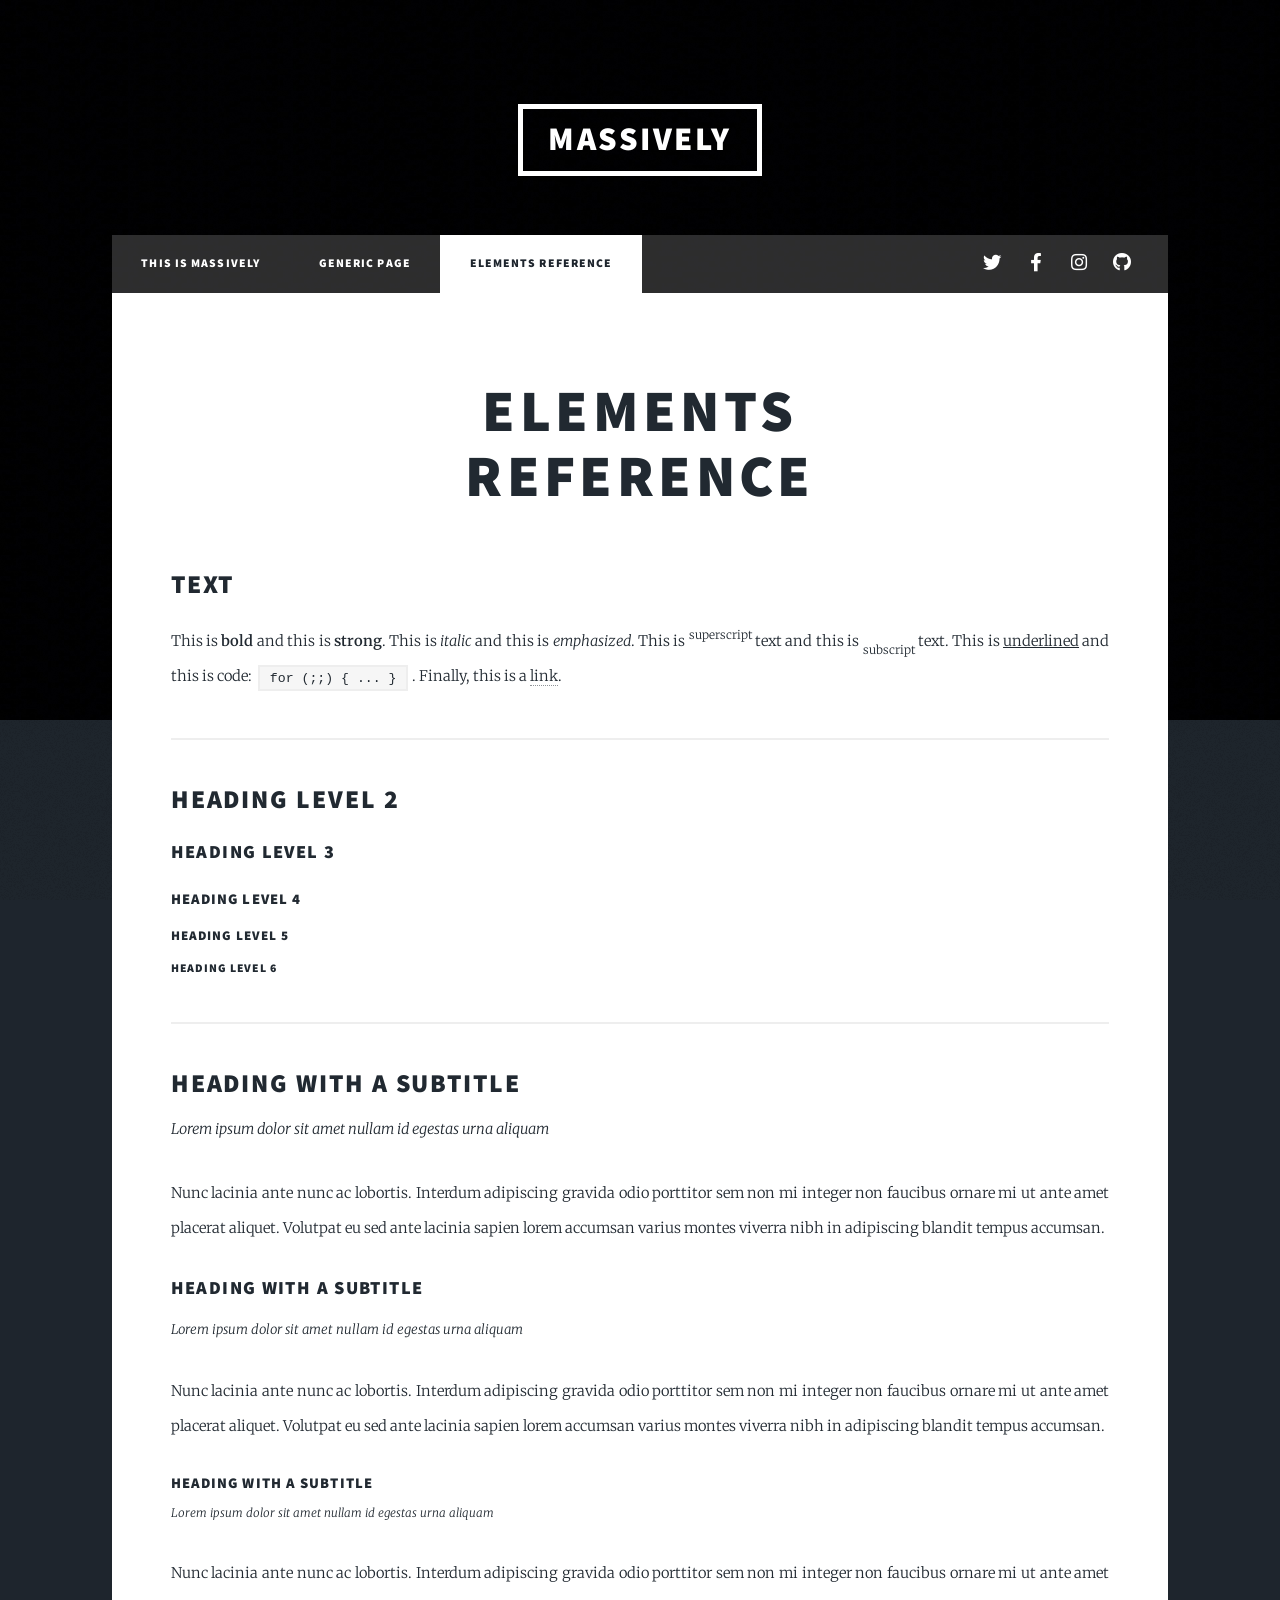
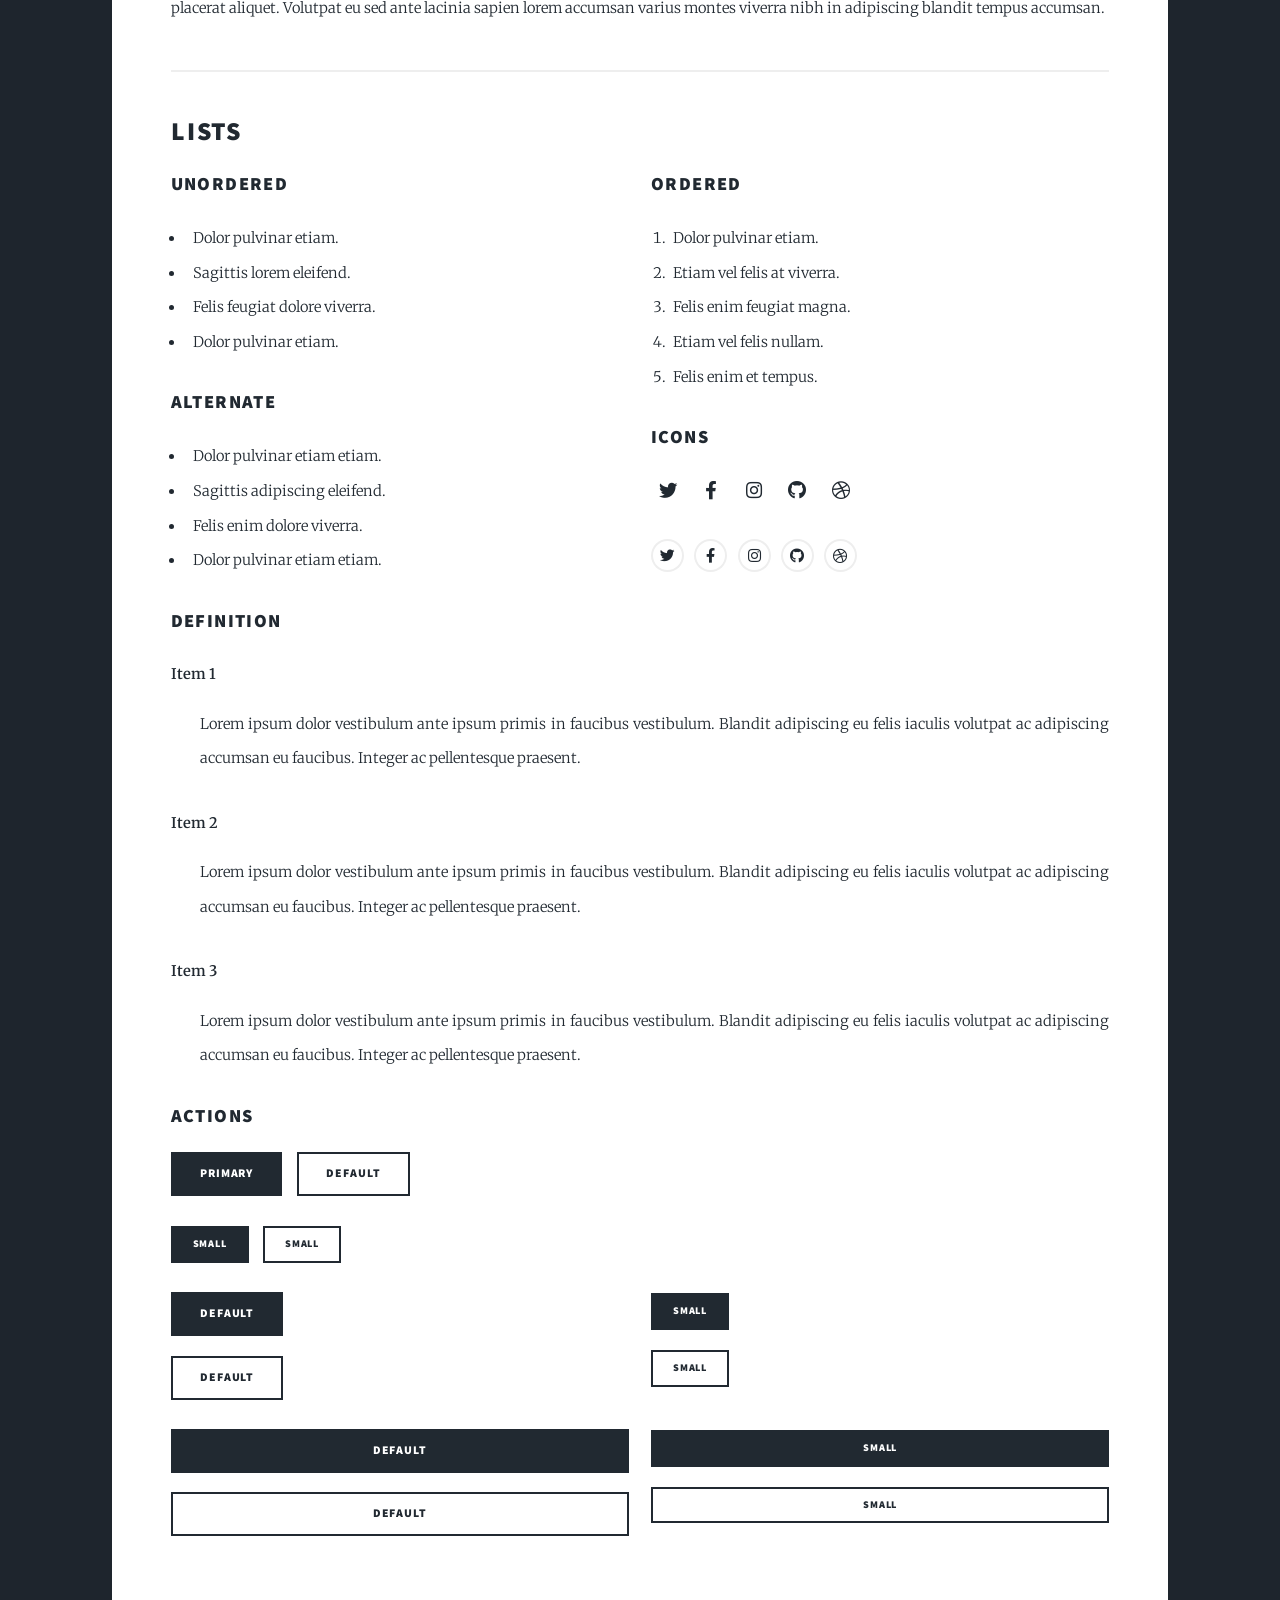
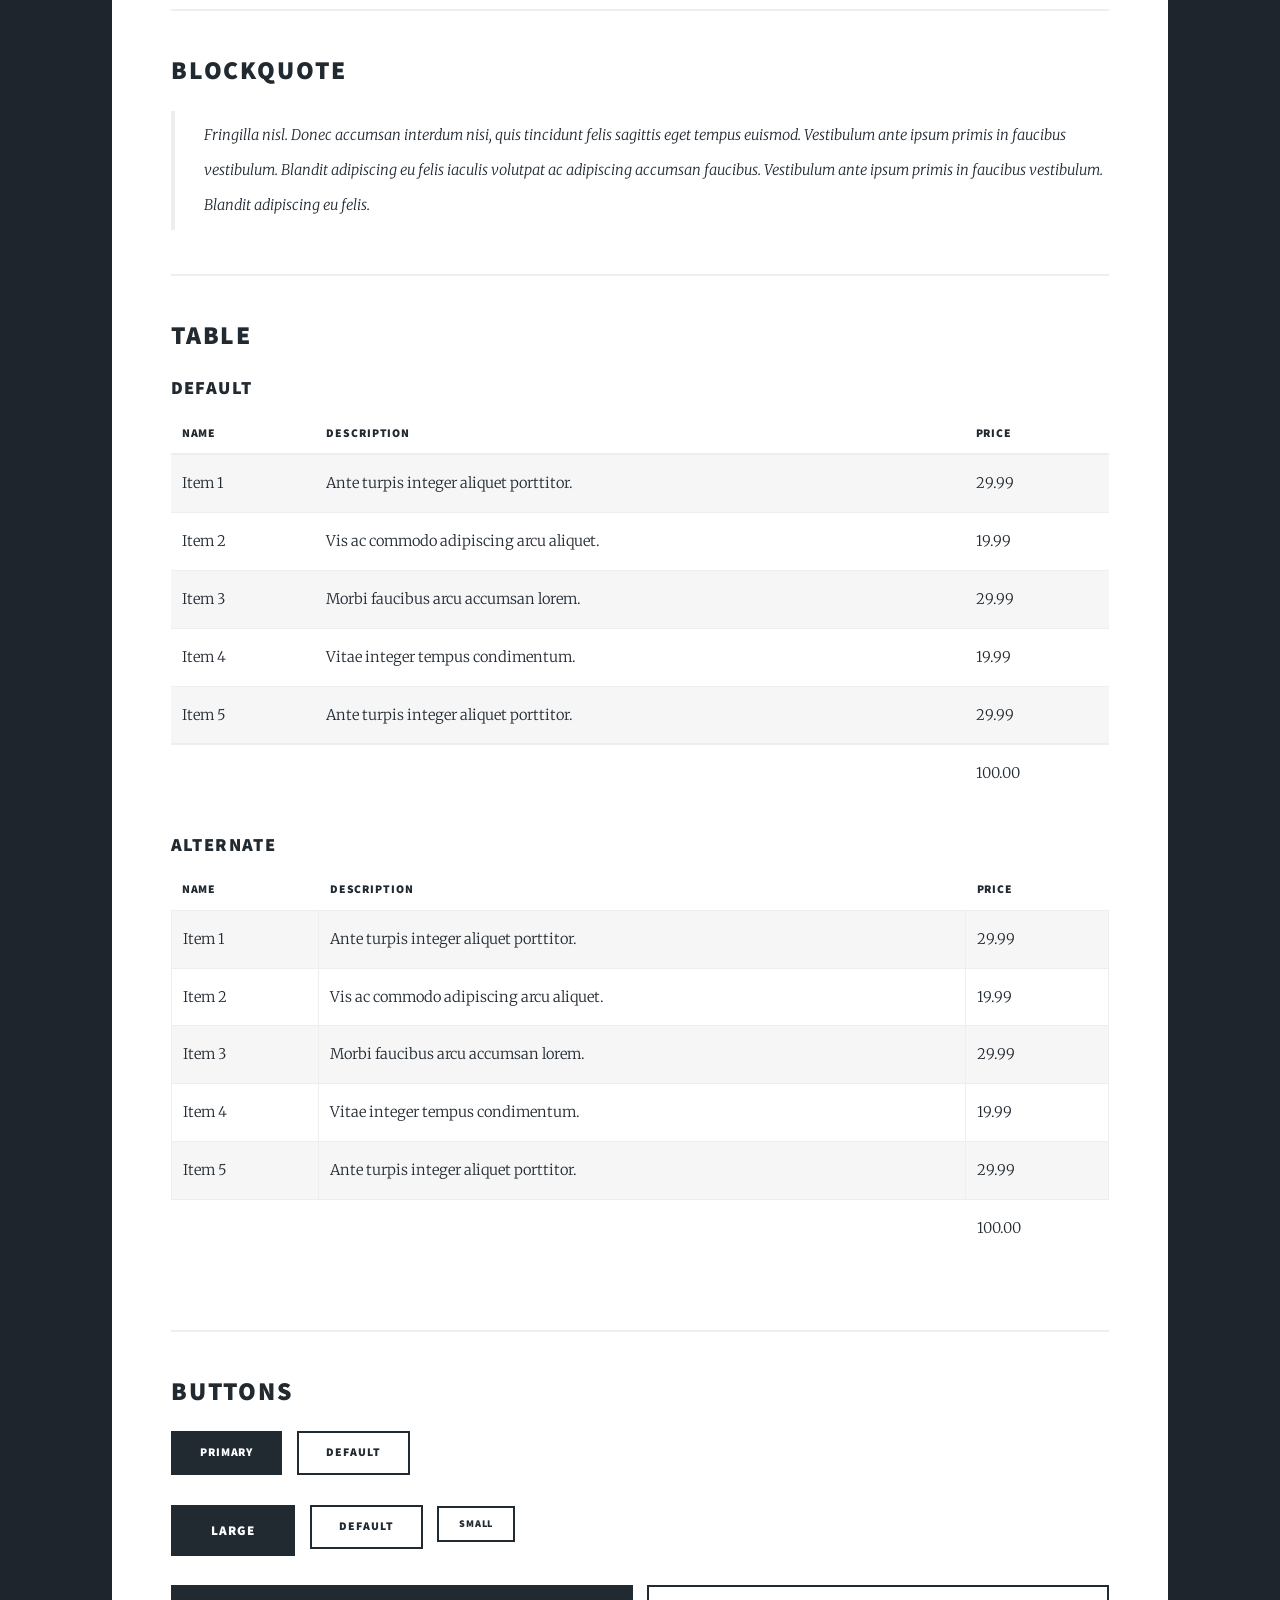
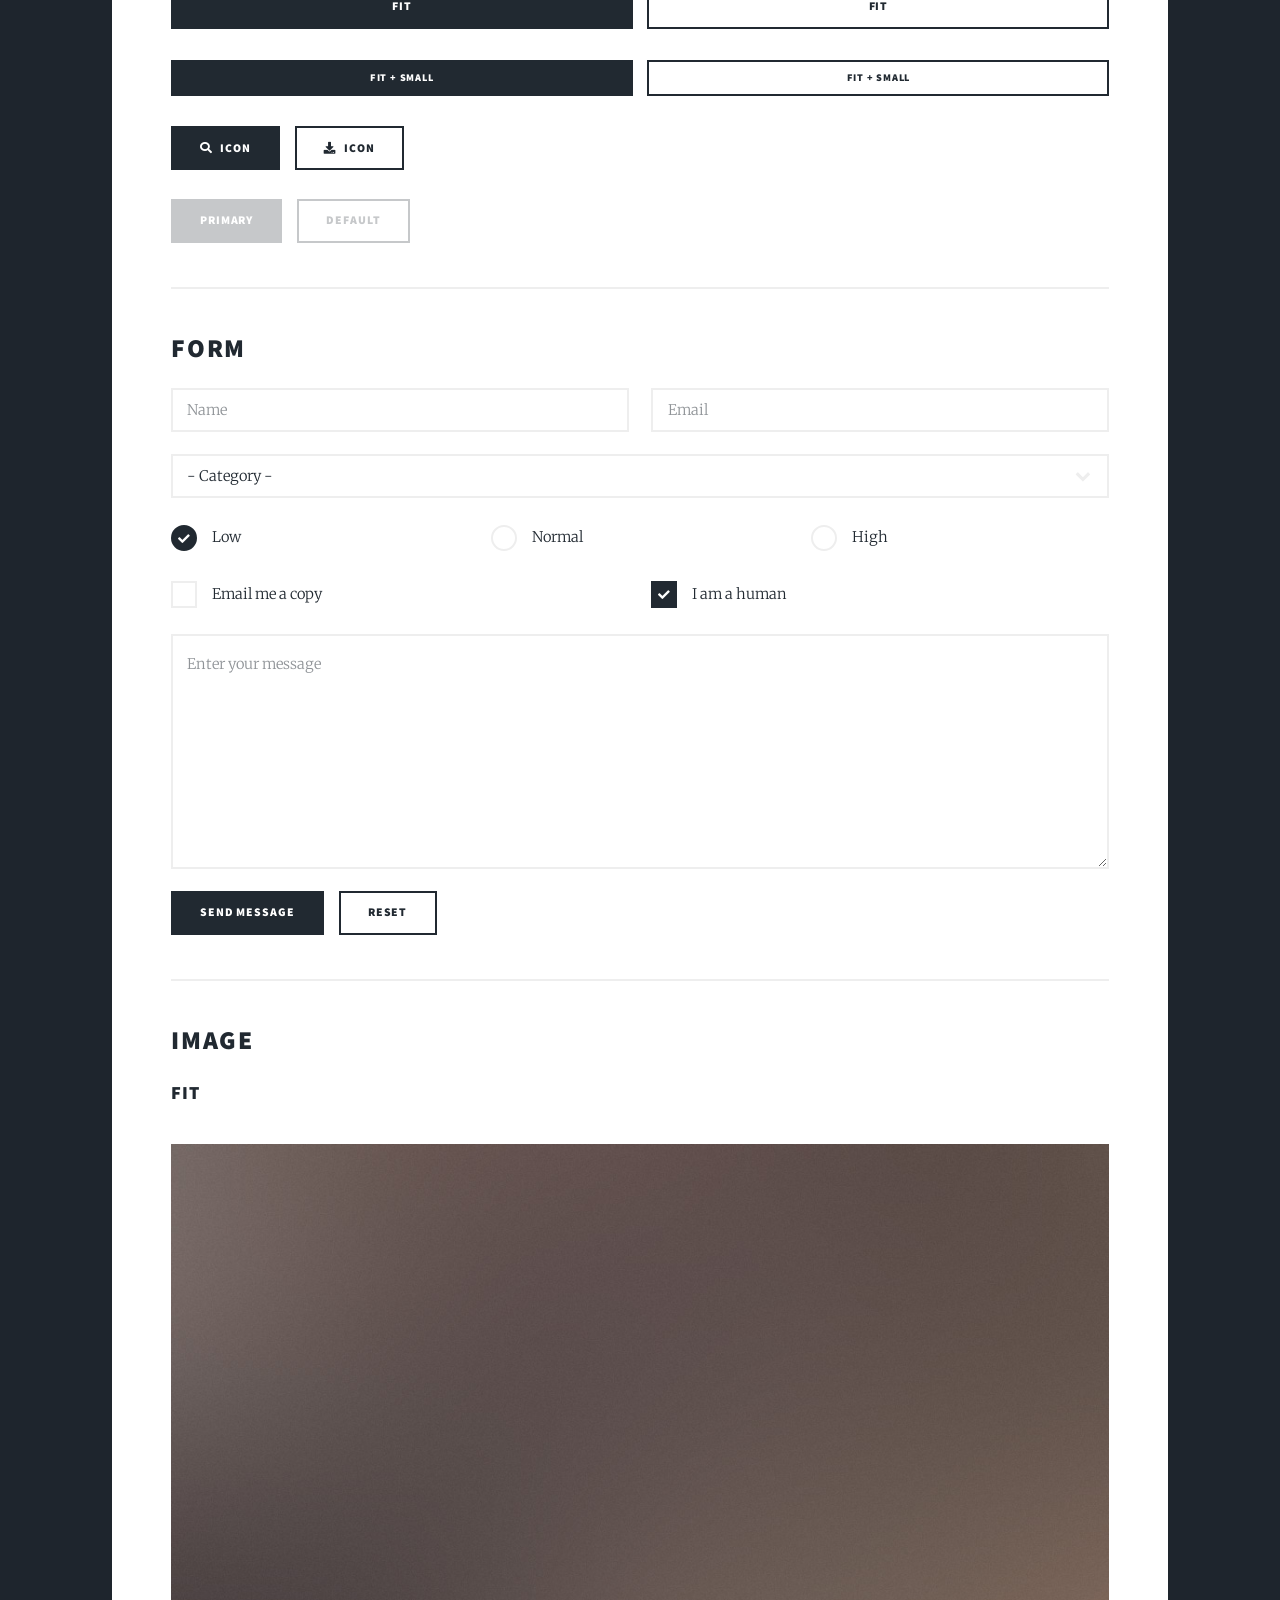
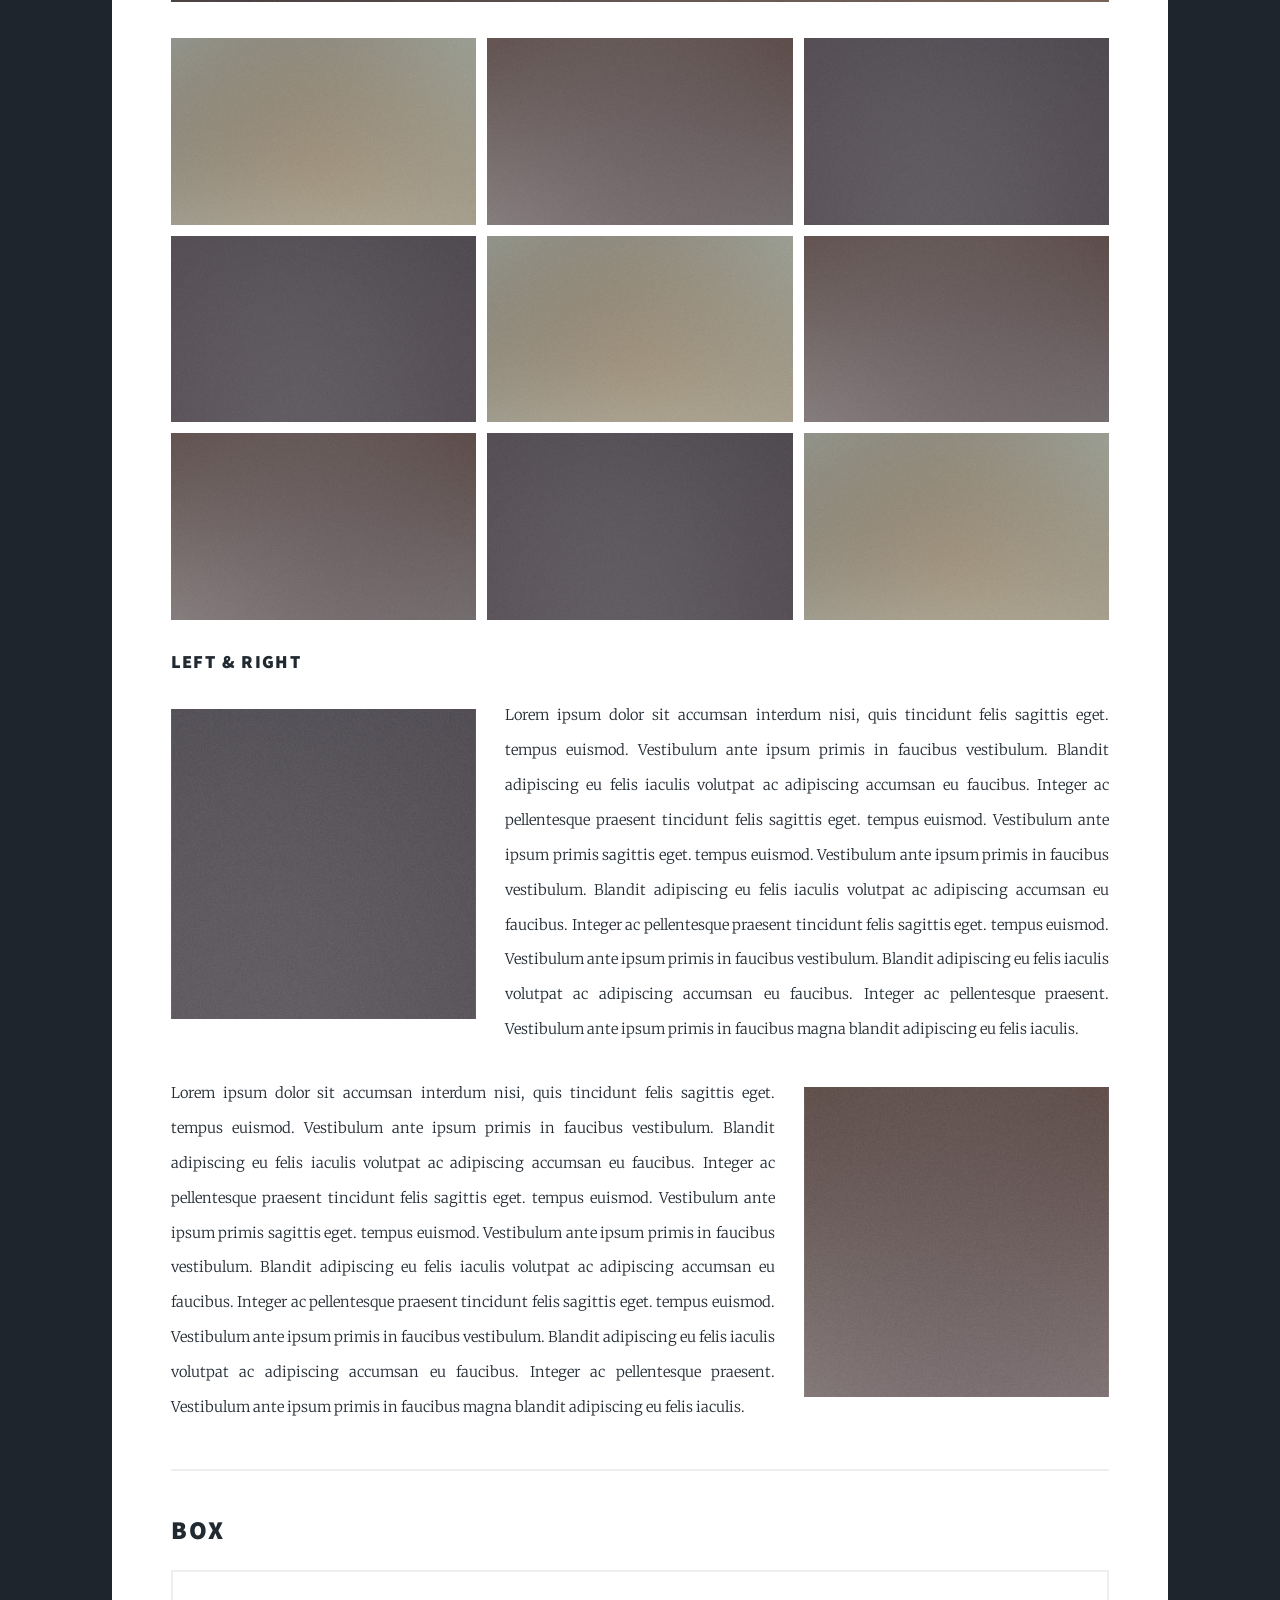
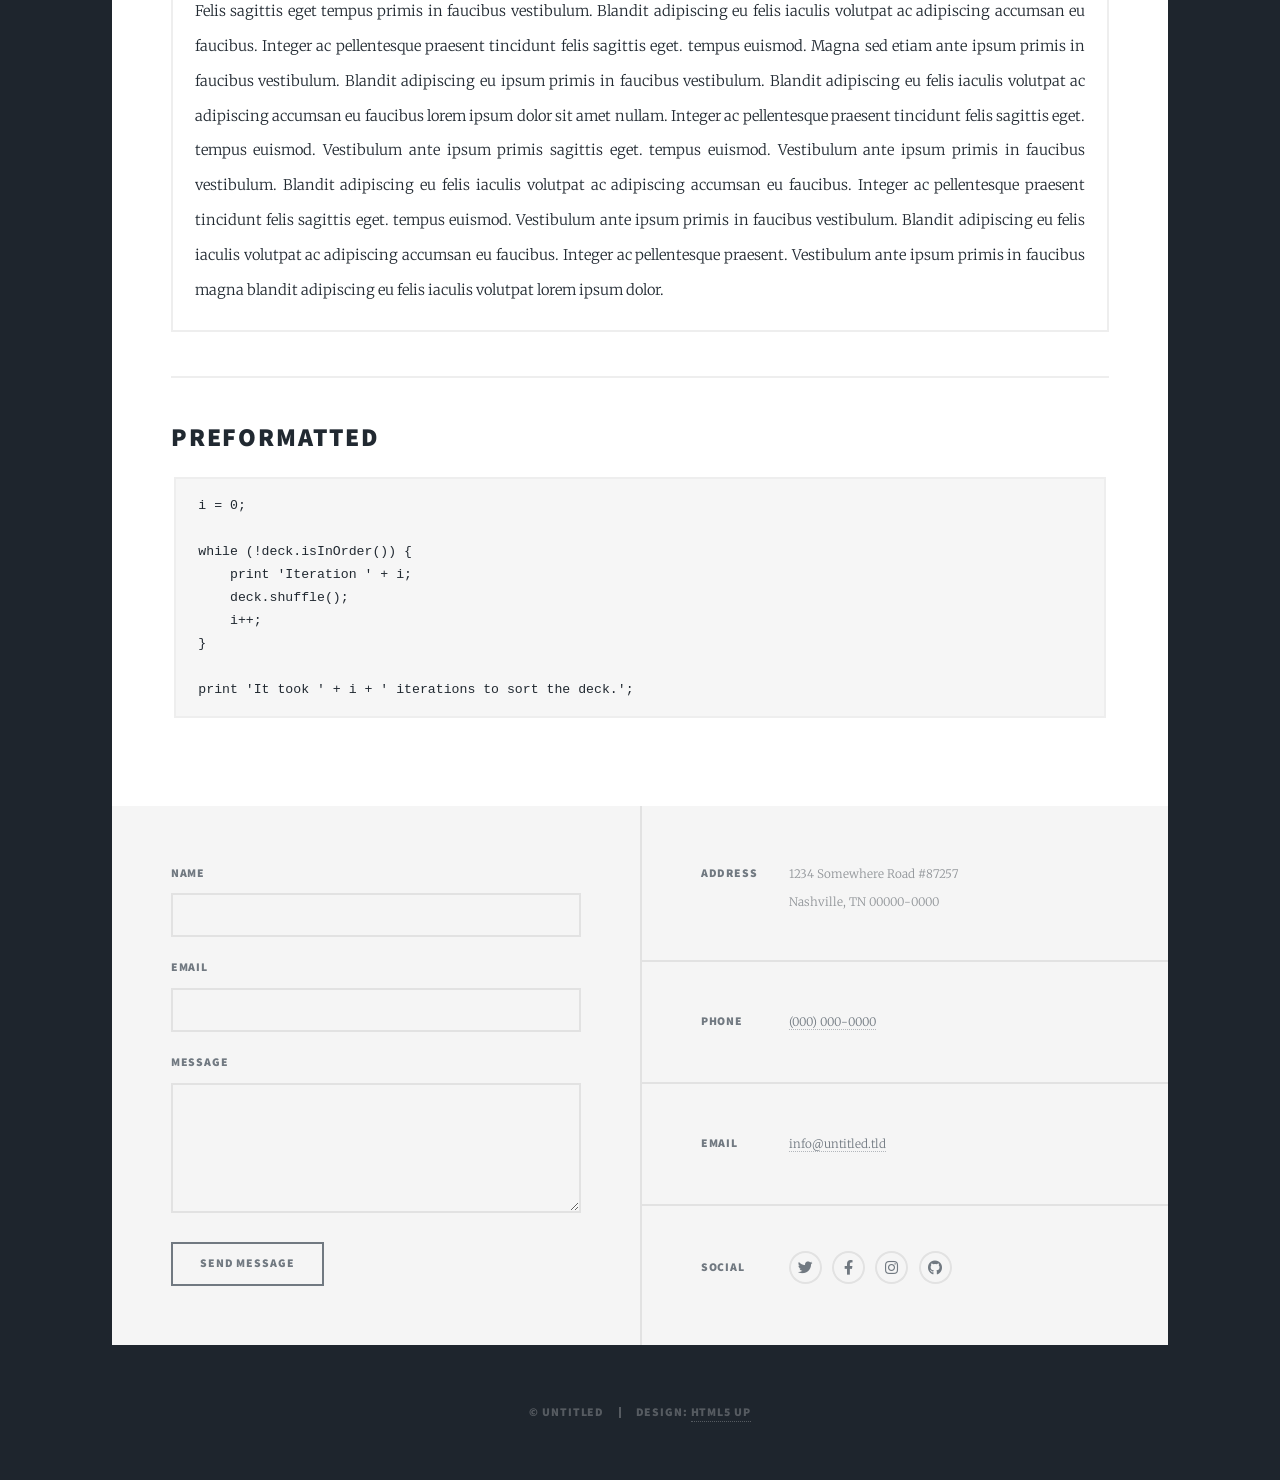
<file: elements.html>
<!DOCTYPE HTML>
<!--
	Massively by HTML5 UP
	html5up.net | @ajlkn
	Free for personal and commercial use under the CCA 3.0 license (html5up.net/license)
-->
<html>
	<head>
		<title>Elements Reference - Massively by HTML5 UP</title>
		<meta charset="utf-8" />
		<meta name="viewport" content="width=device-width, initial-scale=1, user-scalable=no" />
		<link rel="stylesheet" href="assets/css/main.css" />
		<noscript><link rel="stylesheet" href="assets/css/noscript.css" /></noscript>
	</head>
	<body class="is-preload">

		<!-- Wrapper -->
			<div id="wrapper">

				<!-- Header -->
					<header id="header">
						<a href="index.html" class="logo">Massively</a>
					</header>

				<!-- Nav -->
					<nav id="nav">
						<ul class="links">
							<li><a href="index.html">This is Massively</a></li>
							<li><a href="generic.html">Generic Page</a></li>
							<li class="active"><a href="elements.html">Elements Reference</a></li>
						</ul>
						<ul class="icons">
							<li><a href="#" class="icon brands fa-twitter"><span class="label">Twitter</span></a></li>
							<li><a href="#" class="icon brands fa-facebook-f"><span class="label">Facebook</span></a></li>
							<li><a href="#" class="icon brands fa-instagram"><span class="label">Instagram</span></a></li>
							<li><a href="#" class="icon brands fa-github"><span class="label">GitHub</span></a></li>
						</ul>
					</nav>

				<!-- Main -->
					<div id="main">

						<!-- Post -->
							<section class="post">
								<header class="major">
									<h1>Elements<br />
									Reference</h1>
								</header>

								<!-- Text stuff -->
									<h2>Text</h2>
									<p>This is <b>bold</b> and this is <strong>strong</strong>. This is <i>italic</i> and this is <em>emphasized</em>.
									This is <sup>superscript</sup> text and this is <sub>subscript</sub> text.
									This is <u>underlined</u> and this is code: <code>for (;;) { ... }</code>.
									Finally, this is a <a href="#">link</a>.</p>
									<hr />
									<h2>Heading Level 2</h2>
									<h3>Heading Level 3</h3>
									<h4>Heading Level 4</h4>
									<h5>Heading Level 5</h5>
									<h6>Heading Level 6</h6>
									<hr />
									<header>
										<h2>Heading with a Subtitle</h2>
										<p>Lorem ipsum dolor sit amet nullam id egestas urna aliquam</p>
									</header>
									<p>Nunc lacinia ante nunc ac lobortis. Interdum adipiscing gravida odio porttitor sem non mi integer non faucibus ornare mi ut ante amet placerat aliquet. Volutpat eu sed ante lacinia sapien lorem accumsan varius montes viverra nibh in adipiscing blandit tempus accumsan.</p>
									<header>
										<h3>Heading with a Subtitle</h3>
										<p>Lorem ipsum dolor sit amet nullam id egestas urna aliquam</p>
									</header>
									<p>Nunc lacinia ante nunc ac lobortis. Interdum adipiscing gravida odio porttitor sem non mi integer non faucibus ornare mi ut ante amet placerat aliquet. Volutpat eu sed ante lacinia sapien lorem accumsan varius montes viverra nibh in adipiscing blandit tempus accumsan.</p>
									<header>
										<h4>Heading with a Subtitle</h4>
										<p>Lorem ipsum dolor sit amet nullam id egestas urna aliquam</p>
									</header>
									<p>Nunc lacinia ante nunc ac lobortis. Interdum adipiscing gravida odio porttitor sem non mi integer non faucibus ornare mi ut ante amet placerat aliquet. Volutpat eu sed ante lacinia sapien lorem accumsan varius montes viverra nibh in adipiscing blandit tempus accumsan.</p>

									<hr />

								<!-- Lists -->
									<h2>Lists</h2>
									<div class="row">
										<div class="col-6 col-12-small">

											<h3>Unordered</h3>
											<ul>
												<li>Dolor pulvinar etiam.</li>
												<li>Sagittis lorem eleifend.</li>
												<li>Felis feugiat dolore viverra.</li>
												<li>Dolor pulvinar etiam.</li>
											</ul>

											<h3>Alternate</h3>
											<ul class="alt">
												<li>Dolor pulvinar etiam etiam.</li>
												<li>Sagittis adipiscing eleifend.</li>
												<li>Felis enim dolore viverra.</li>
												<li>Dolor pulvinar etiam etiam.</li>
											</ul>

										</div>
										<div class="col-6 col-12-small">

											<h3>Ordered</h3>
											<ol>
												<li>Dolor pulvinar etiam.</li>
												<li>Etiam vel felis at viverra.</li>
												<li>Felis enim feugiat magna.</li>
												<li>Etiam vel felis nullam.</li>
												<li>Felis enim et tempus.</li>
											</ol>

											<h3>Icons</h3>
											<ul class="icons">
												<li><a href="#" class="icon brands fa-twitter"><span class="label">Twitter</span></a></li>
												<li><a href="#" class="icon brands fa-facebook-f"><span class="label">Facebook</span></a></li>
												<li><a href="#" class="icon brands fa-instagram"><span class="label">Instagram</span></a></li>
												<li><a href="#" class="icon brands fa-github"><span class="label">Github</span></a></li>
												<li><a href="#" class="icon brands fa-dribbble"><span class="label">Dribbble</span></a></li>
											</ul>
											<ul class="icons alt">
												<li><a href="#" class="icon brands alt fa-twitter"><span class="label">Twitter</span></a></li>
												<li><a href="#" class="icon brands alt fa-facebook-f"><span class="label">Facebook</span></a></li>
												<li><a href="#" class="icon brands alt fa-instagram"><span class="label">Instagram</span></a></li>
												<li><a href="#" class="icon brands alt fa-github"><span class="label">Github</span></a></li>
												<li><a href="#" class="icon brands alt fa-dribbble"><span class="label">Dribbble</span></a></li>
											</ul>

										</div>
									</div>
									<h3>Definition</h3>
									<dl>
										<dt>Item 1</dt>
										<dd>
											<p>Lorem ipsum dolor vestibulum ante ipsum primis in faucibus vestibulum. Blandit adipiscing eu felis iaculis volutpat ac adipiscing accumsan eu faucibus. Integer ac pellentesque praesent.</p>
										</dd>
										<dt>Item 2</dt>
										<dd>
											<p>Lorem ipsum dolor vestibulum ante ipsum primis in faucibus vestibulum. Blandit adipiscing eu felis iaculis volutpat ac adipiscing accumsan eu faucibus. Integer ac pellentesque praesent.</p>
										</dd>
										<dt>Item 3</dt>
										<dd>
											<p>Lorem ipsum dolor vestibulum ante ipsum primis in faucibus vestibulum. Blandit adipiscing eu felis iaculis volutpat ac adipiscing accumsan eu faucibus. Integer ac pellentesque praesent.</p>
										</dd>
									</dl>

									<h3>Actions</h3>
									<ul class="actions">
										<li><a href="#" class="button primary">Primary</a></li>
										<li><a href="#" class="button">Default</a></li>
									</ul>
									<ul class="actions small">
										<li><a href="#" class="button primary small">Small</a></li>
										<li><a href="#" class="button small">Small</a></li>
									</ul>
									<div class="row">
										<div class="col-6 col-12-small">
											<ul class="actions stacked">
												<li><a href="#" class="button primary">Default</a></li>
												<li><a href="#" class="button">Default</a></li>
											</ul>
										</div>
										<div class="col-6 col-12-small">
											<ul class="actions stacked">
												<li><a href="#" class="button primary small">Small</a></li>
												<li><a href="#" class="button small">Small</a></li>
											</ul>
										</div>
									</div>
									<div class="row">
										<div class="col-6 col-12-small">
											<ul class="actions stacked">
												<li><a href="#" class="button primary fit">Default</a></li>
												<li><a href="#" class="button fit">Default</a></li>
											</ul>
										</div>
										<div class="col-6 col-12-small">
											<ul class="actions stacked">
												<li><a href="#" class="button primary small fit">Small</a></li>
												<li><a href="#" class="button small fit">Small</a></li>
											</ul>
										</div>
									</div>

									<hr />

								<!-- Blockquote -->
									<h2>Blockquote</h2>
									<blockquote>Fringilla nisl. Donec accumsan interdum nisi, quis tincidunt felis sagittis eget tempus euismod. Vestibulum ante ipsum primis in faucibus vestibulum. Blandit adipiscing eu felis iaculis volutpat ac adipiscing accumsan faucibus. Vestibulum ante ipsum primis in faucibus vestibulum. Blandit adipiscing eu felis.</blockquote>

									<hr />

								<!-- Table -->
									<h2>Table</h2>

									<h3>Default</h3>
									<div class="table-wrapper">
										<table>
											<thead>
												<tr>
													<th>Name</th>
													<th>Description</th>
													<th>Price</th>
												</tr>
											</thead>
											<tbody>
												<tr>
													<td>Item 1</td>
													<td>Ante turpis integer aliquet porttitor.</td>
													<td>29.99</td>
												</tr>
												<tr>
													<td>Item 2</td>
													<td>Vis ac commodo adipiscing arcu aliquet.</td>
													<td>19.99</td>
												</tr>
												<tr>
													<td>Item 3</td>
													<td> Morbi faucibus arcu accumsan lorem.</td>
													<td>29.99</td>
												</tr>
												<tr>
													<td>Item 4</td>
													<td>Vitae integer tempus condimentum.</td>
													<td>19.99</td>
												</tr>
												<tr>
													<td>Item 5</td>
													<td>Ante turpis integer aliquet porttitor.</td>
													<td>29.99</td>
												</tr>
											</tbody>
											<tfoot>
												<tr>
													<td colspan="2"></td>
													<td>100.00</td>
												</tr>
											</tfoot>
										</table>
									</div>

									<h3>Alternate</h3>
									<div class="table-wrapper">
										<table class="alt">
											<thead>
												<tr>
													<th>Name</th>
													<th>Description</th>
													<th>Price</th>
												</tr>
											</thead>
											<tbody>
												<tr>
													<td>Item 1</td>
													<td>Ante turpis integer aliquet porttitor.</td>
													<td>29.99</td>
												</tr>
												<tr>
													<td>Item 2</td>
													<td>Vis ac commodo adipiscing arcu aliquet.</td>
													<td>19.99</td>
												</tr>
												<tr>
													<td>Item 3</td>
													<td> Morbi faucibus arcu accumsan lorem.</td>
													<td>29.99</td>
												</tr>
												<tr>
													<td>Item 4</td>
													<td>Vitae integer tempus condimentum.</td>
													<td>19.99</td>
												</tr>
												<tr>
													<td>Item 5</td>
													<td>Ante turpis integer aliquet porttitor.</td>
													<td>29.99</td>
												</tr>
											</tbody>
											<tfoot>
												<tr>
													<td colspan="2"></td>
													<td>100.00</td>
												</tr>
											</tfoot>
										</table>
									</div>

									<hr />

								<!-- Buttons -->
									<h2>Buttons</h2>
									<ul class="actions">
										<li><a href="#" class="button primary">Primary</a></li>
										<li><a href="#" class="button">Default</a></li>
									</ul>
									<ul class="actions">
										<li><a href="#" class="button primary large">Large</a></li>
										<li><a href="#" class="button">Default</a></li>
										<li><a href="#" class="button small">Small</a></li>
									</ul>
									<ul class="actions fit">
										<li><a href="#" class="button primary fit">Fit</a></li>
										<li><a href="#" class="button fit">Fit</a></li>
									</ul>
									<ul class="actions fit small">
										<li><a href="#" class="button primary fit small">Fit + Small</a></li>
										<li><a href="#" class="button fit small">Fit + Small</a></li>
									</ul>
									<ul class="actions">
										<li><a href="#" class="button primary icon solid fa-search">Icon</a></li>
										<li><a href="#" class="button icon solid fa-download">Icon</a></li>
									</ul>
									<ul class="actions">
										<li><span class="button primary disabled">Primary</span></li>
										<li><span class="button disabled">Default</span></li>
									</ul>

									<hr />

								<!-- Form -->
									<h2>Form</h2>

									<form method="post" action="#">
										<div class="row gtr-uniform">
											<div class="col-6 col-12-xsmall">
												<input type="text" name="demo-name" id="demo-name" value="" placeholder="Name" />
											</div>
											<div class="col-6 col-12-xsmall">
												<input type="email" name="demo-email" id="demo-email" value="" placeholder="Email" />
											</div>
											<!-- Break -->
											<div class="col-12">
												<select name="demo-category" id="demo-category">
													<option value="">- Category -</option>
													<option value="1">Manufacturing</option>
													<option value="1">Shipping</option>
													<option value="1">Administration</option>
													<option value="1">Human Resources</option>
												</select>
											</div>
											<!-- Break -->
											<div class="col-4 col-12-small">
												<input type="radio" id="demo-priority-low" name="demo-priority" checked>
												<label for="demo-priority-low">Low</label>
											</div>
											<div class="col-4 col-12-small">
												<input type="radio" id="demo-priority-normal" name="demo-priority">
												<label for="demo-priority-normal">Normal</label>
											</div>
											<div class="col-4 col-12-small">
												<input type="radio" id="demo-priority-high" name="demo-priority">
												<label for="demo-priority-high">High</label>
											</div>
											<!-- Break -->
											<div class="col-6 col-12-small">
												<input type="checkbox" id="demo-copy" name="demo-copy">
												<label for="demo-copy">Email me a copy</label>
											</div>
											<div class="col-6 col-12-small">
												<input type="checkbox" id="demo-human" name="demo-human" checked>
												<label for="demo-human">I am a human</label>
											</div>
											<!-- Break -->
											<div class="col-12">
												<textarea name="demo-message" id="demo-message" placeholder="Enter your message" rows="6"></textarea>
											</div>
											<!-- Break -->
											<div class="col-12">
												<ul class="actions">
													<li><input type="submit" value="Send Message" class="primary" /></li>
													<li><input type="reset" value="Reset" /></li>
												</ul>
											</div>
										</div>
									</form>

									<hr />

								<!-- Image -->
									<h2>Image</h2>

									<h3>Fit</h3>
									<span class="image fit"><img src="images/pic01.jpg" alt="" /></span>
									<div class="box alt">
										<div class="row gtr-50 gtr-uniform">
											<div class="col-4"><span class="image fit"><img src="images/pic02.jpg" alt="" /></span></div>
											<div class="col-4"><span class="image fit"><img src="images/pic03.jpg" alt="" /></span></div>
											<div class="col-4"><span class="image fit"><img src="images/pic04.jpg" alt="" /></span></div>
											<!-- Break -->
											<div class="col-4"><span class="image fit"><img src="images/pic04.jpg" alt="" /></span></div>
											<div class="col-4"><span class="image fit"><img src="images/pic02.jpg" alt="" /></span></div>
											<div class="col-4"><span class="image fit"><img src="images/pic03.jpg" alt="" /></span></div>
											<!-- Break -->
											<div class="col-4"><span class="image fit"><img src="images/pic03.jpg" alt="" /></span></div>
											<div class="col-4"><span class="image fit"><img src="images/pic04.jpg" alt="" /></span></div>
											<div class="col-4"><span class="image fit"><img src="images/pic02.jpg" alt="" /></span></div>
										</div>
									</div>

									<h3>Left &amp; Right</h3>
									<p><span class="image left"><img src="images/pic08.jpg" alt="" /></span>Lorem ipsum dolor sit accumsan interdum nisi, quis tincidunt felis sagittis eget. tempus euismod. Vestibulum ante ipsum primis in faucibus vestibulum. Blandit adipiscing eu felis iaculis volutpat ac adipiscing accumsan eu faucibus. Integer ac pellentesque praesent tincidunt felis sagittis eget. tempus euismod. Vestibulum ante ipsum primis sagittis eget. tempus euismod. Vestibulum ante ipsum primis in faucibus vestibulum. Blandit adipiscing eu felis iaculis volutpat ac adipiscing accumsan eu faucibus. Integer ac pellentesque praesent tincidunt felis sagittis eget. tempus euismod. Vestibulum ante ipsum primis in faucibus vestibulum. Blandit adipiscing eu felis iaculis volutpat ac adipiscing accumsan eu faucibus. Integer ac pellentesque praesent. Vestibulum ante ipsum primis in faucibus magna blandit adipiscing eu felis iaculis.</p>
									<p><span class="image right"><img src="images/pic09.jpg" alt="" /></span>Lorem ipsum dolor sit accumsan interdum nisi, quis tincidunt felis sagittis eget. tempus euismod. Vestibulum ante ipsum primis in faucibus vestibulum. Blandit adipiscing eu felis iaculis volutpat ac adipiscing accumsan eu faucibus. Integer ac pellentesque praesent tincidunt felis sagittis eget. tempus euismod. Vestibulum ante ipsum primis sagittis eget. tempus euismod. Vestibulum ante ipsum primis in faucibus vestibulum. Blandit adipiscing eu felis iaculis volutpat ac adipiscing accumsan eu faucibus. Integer ac pellentesque praesent tincidunt felis sagittis eget. tempus euismod. Vestibulum ante ipsum primis in faucibus vestibulum. Blandit adipiscing eu felis iaculis volutpat ac adipiscing accumsan eu faucibus. Integer ac pellentesque praesent. Vestibulum ante ipsum primis in faucibus magna blandit adipiscing eu felis iaculis.</p>

									<hr />

								<!-- Box -->
									<h2>Box</h2>
									<div class="box">
										<p>Felis sagittis eget tempus primis in faucibus vestibulum. Blandit adipiscing eu felis iaculis volutpat ac adipiscing accumsan eu faucibus. Integer ac pellentesque praesent tincidunt felis sagittis eget. tempus euismod. Magna sed etiam ante ipsum primis in faucibus vestibulum. Blandit adipiscing eu ipsum primis in faucibus vestibulum. Blandit adipiscing eu felis iaculis volutpat ac adipiscing accumsan eu faucibus lorem ipsum dolor sit amet nullam. Integer ac pellentesque praesent tincidunt felis sagittis eget. tempus euismod. Vestibulum ante ipsum primis sagittis eget. tempus euismod. Vestibulum ante ipsum primis in faucibus vestibulum. Blandit adipiscing eu felis iaculis volutpat ac adipiscing accumsan eu faucibus. Integer ac pellentesque praesent tincidunt felis sagittis eget. tempus euismod. Vestibulum ante ipsum primis in faucibus vestibulum. Blandit adipiscing eu felis iaculis volutpat ac adipiscing accumsan eu faucibus. Integer ac pellentesque praesent. Vestibulum ante ipsum primis in faucibus magna blandit adipiscing eu felis iaculis volutpat lorem ipsum dolor.</p>
									</div>

									<hr />

								<!-- Preformatted Code -->
									<h2>Preformatted</h2>
									<pre><code>i = 0;

while (!deck.isInOrder()) {
    print 'Iteration ' + i;
    deck.shuffle();
    i++;
}

print 'It took ' + i + ' iterations to sort the deck.';
</code></pre>

							</section>

					</div>

				<!-- Footer -->
					<footer id="footer">
						<section>
							<form method="post" action="#">
								<div class="fields">
									<div class="field">
										<label for="name">Name</label>
										<input type="text" name="name" id="name" />
									</div>
									<div class="field">
										<label for="email">Email</label>
										<input type="text" name="email" id="email" />
									</div>
									<div class="field">
										<label for="message">Message</label>
										<textarea name="message" id="message" rows="3"></textarea>
									</div>
								</div>
								<ul class="actions">
									<li><input type="submit" value="Send Message" /></li>
								</ul>
							</form>
						</section>
						<section class="split contact">
							<section class="alt">
								<h3>Address</h3>
								<p>1234 Somewhere Road #87257<br />
								Nashville, TN 00000-0000</p>
							</section>
							<section>
								<h3>Phone</h3>
								<p><a href="#">(000) 000-0000</a></p>
							</section>
							<section>
								<h3>Email</h3>
								<p><a href="#">info@untitled.tld</a></p>
							</section>
							<section>
								<h3>Social</h3>
								<ul class="icons alt">
									<li><a href="#" class="icon brands alt fa-twitter"><span class="label">Twitter</span></a></li>
									<li><a href="#" class="icon brands alt fa-facebook-f"><span class="label">Facebook</span></a></li>
									<li><a href="#" class="icon brands alt fa-instagram"><span class="label">Instagram</span></a></li>
									<li><a href="#" class="icon brands alt fa-github"><span class="label">GitHub</span></a></li>
								</ul>
							</section>
						</section>
					</footer>

				<!-- Copyright -->
					<div id="copyright">
						<ul><li>&copy; Untitled</li><li>Design: <a href="https://html5up.net">HTML5 UP</a></li></ul>
					</div>

			</div>

		<!-- Scripts -->
			<script src="assets/js/jquery.min.js"></script>
			<script src="assets/js/jquery.scrollex.min.js"></script>
			<script src="assets/js/jquery.scrolly.min.js"></script>
			<script src="assets/js/browser.min.js"></script>
			<script src="assets/js/breakpoints.min.js"></script>
			<script src="assets/js/util.js"></script>
			<script src="assets/js/main.js"></script>

	</body>
</html>
</file>
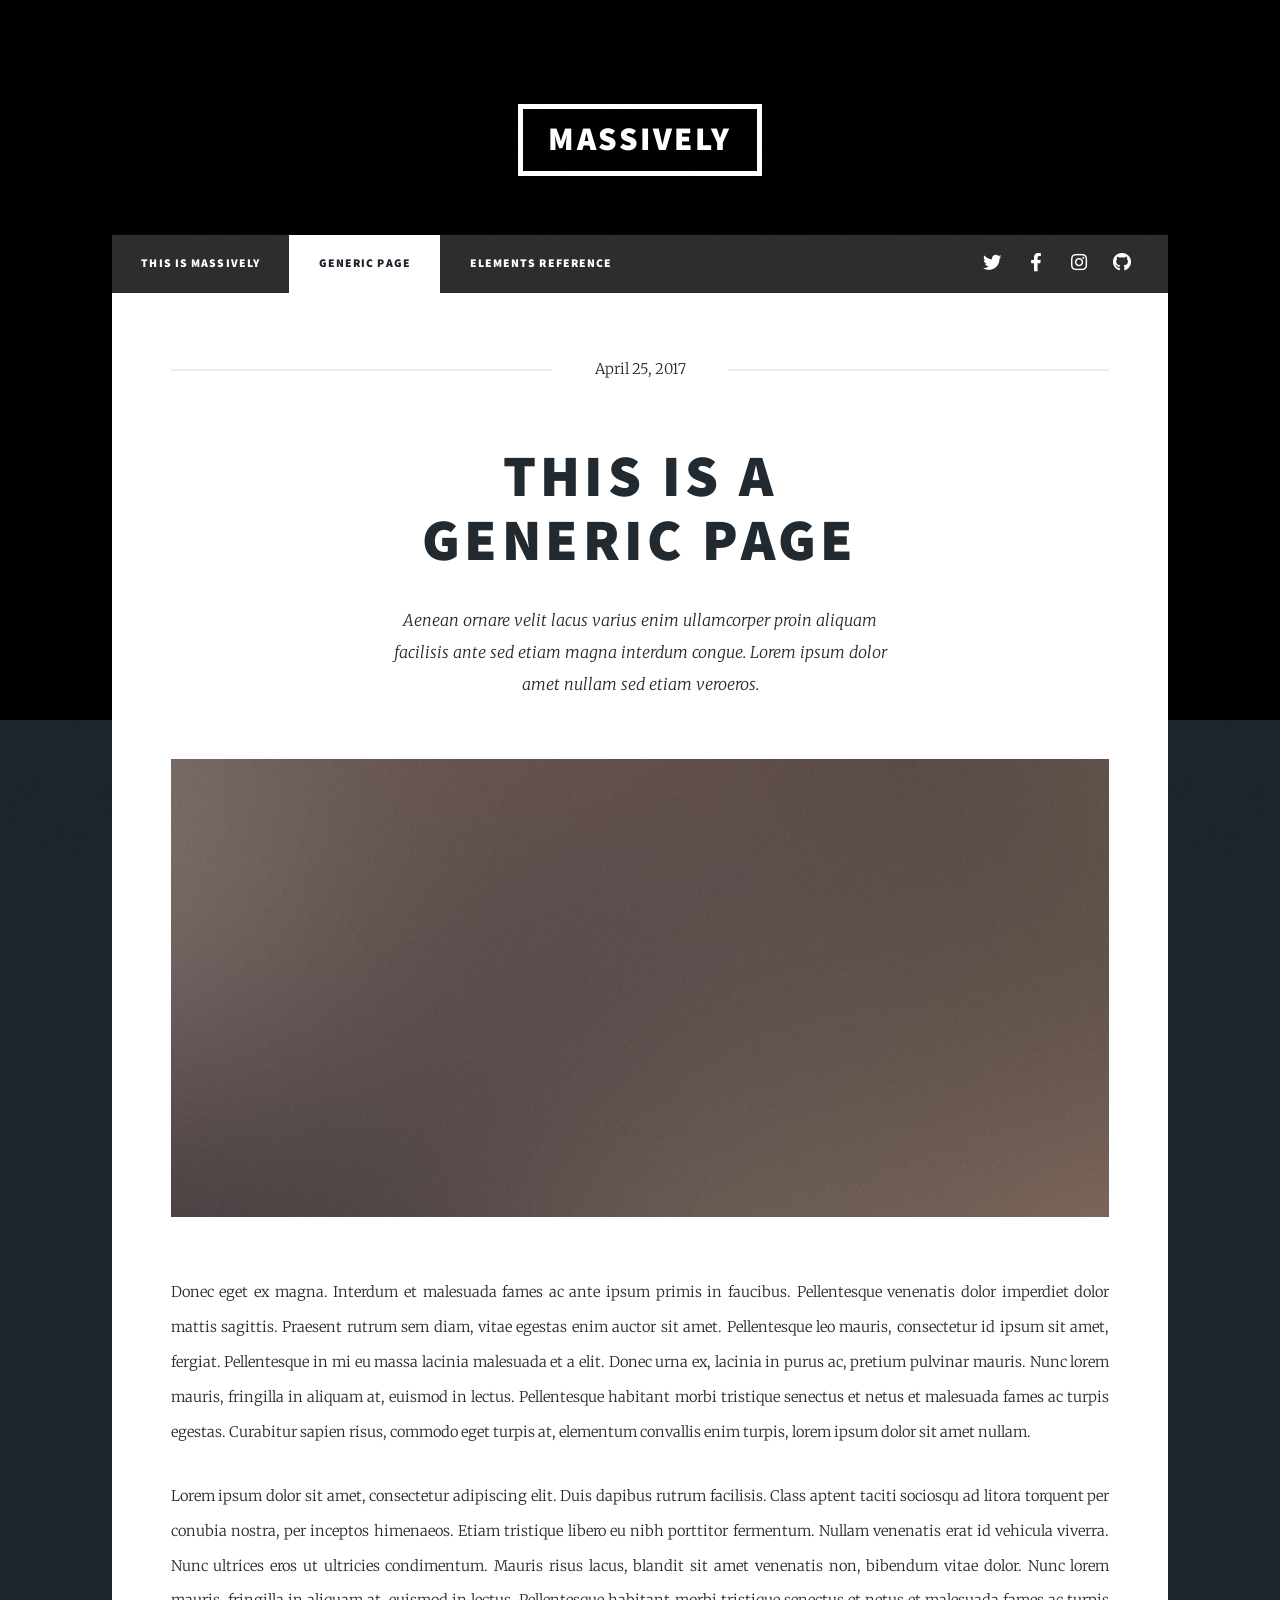
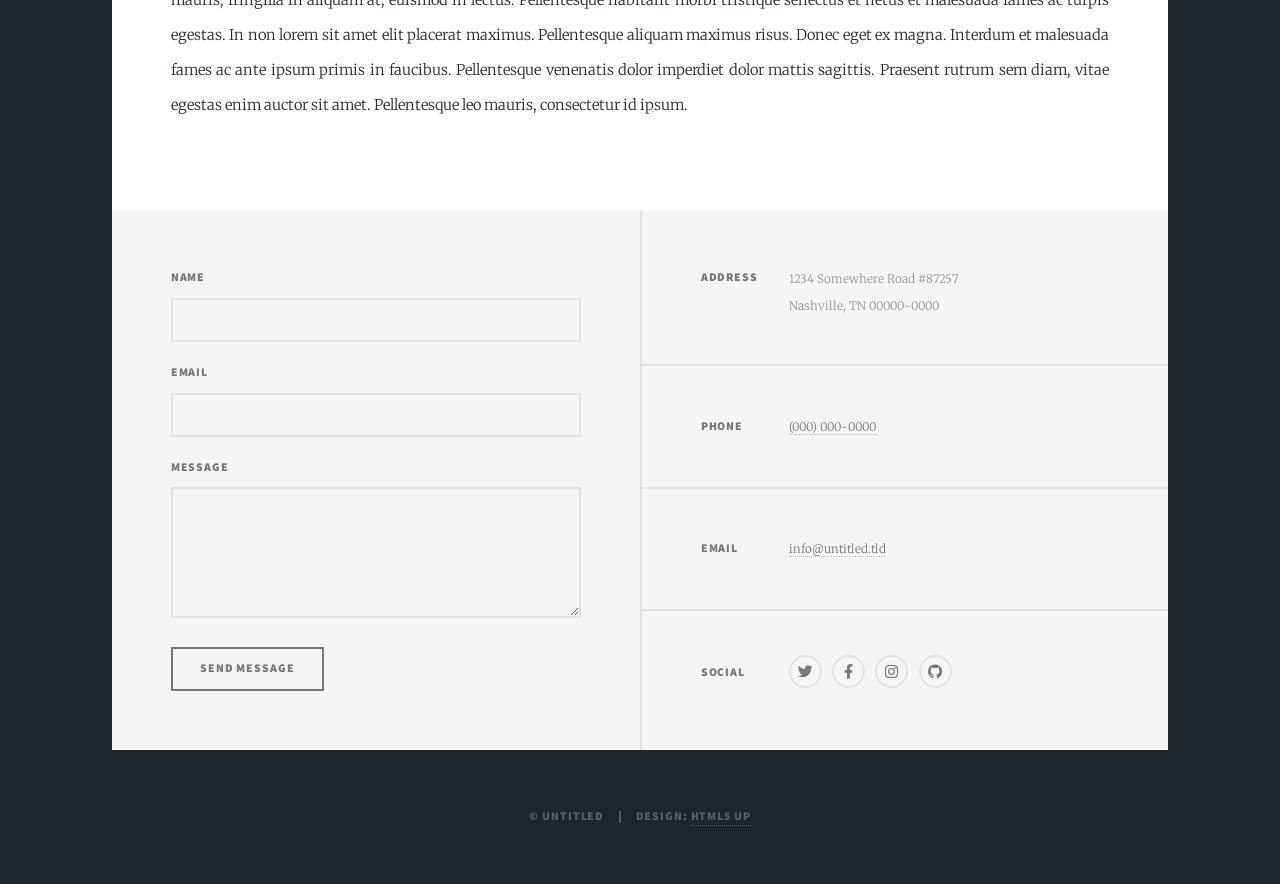
<file: generic.html>
<!DOCTYPE HTML>
<!--
	Massively by HTML5 UP
	html5up.net | @ajlkn
	Free for personal and commercial use under the CCA 3.0 license (html5up.net/license)
-->
<html>
	<head>
		<title>Generic Page - Massively by HTML5 UP</title>
		<meta charset="utf-8" />
		<meta name="viewport" content="width=device-width, initial-scale=1, user-scalable=no" />
		<link rel="stylesheet" href="assets/css/main.css" />
		<noscript><link rel="stylesheet" href="assets/css/noscript.css" /></noscript>
	</head>
	<body class="is-preload">

		<!-- Wrapper -->
			<div id="wrapper">

				<!-- Header -->
					<header id="header">
						<a href="index.html" class="logo">Massively</a>
					</header>

				<!-- Nav -->
					<nav id="nav">
						<ul class="links">
							<li><a href="index.html">This is Massively</a></li>
							<li class="active"><a href="generic.html">Generic Page</a></li>
							<li><a href="elements.html">Elements Reference</a></li>
						</ul>
						<ul class="icons">
							<li><a href="#" class="icon brands fa-twitter"><span class="label">Twitter</span></a></li>
							<li><a href="#" class="icon brands fa-facebook-f"><span class="label">Facebook</span></a></li>
							<li><a href="#" class="icon brands fa-instagram"><span class="label">Instagram</span></a></li>
							<li><a href="#" class="icon brands fa-github"><span class="label">GitHub</span></a></li>
						</ul>
					</nav>

				<!-- Main -->
					<div id="main">

						<!-- Post -->
							<section class="post">
								<header class="major">
									<span class="date">April 25, 2017</span>
									<h1>This is a<br />
									Generic Page</h1>
									<p>Aenean ornare velit lacus varius enim ullamcorper proin aliquam<br />
									facilisis ante sed etiam magna interdum congue. Lorem ipsum dolor<br />
									amet nullam sed etiam veroeros.</p>
								</header>
								<div class="image main"><img src="images/pic01.jpg" alt="" /></div>
								<p>Donec eget ex magna. Interdum et malesuada fames ac ante ipsum primis in faucibus. Pellentesque venenatis dolor imperdiet dolor mattis sagittis. Praesent rutrum sem diam, vitae egestas enim auctor sit amet. Pellentesque leo mauris, consectetur id ipsum sit amet, fergiat. Pellentesque in mi eu massa lacinia malesuada et a elit. Donec urna ex, lacinia in purus ac, pretium pulvinar mauris. Nunc lorem mauris, fringilla in aliquam at, euismod in lectus. Pellentesque habitant morbi tristique senectus et netus et malesuada fames ac turpis egestas. Curabitur sapien risus, commodo eget turpis at, elementum convallis enim turpis, lorem ipsum dolor sit amet nullam.</p>
								<p>Lorem ipsum dolor sit amet, consectetur adipiscing elit. Duis dapibus rutrum facilisis. Class aptent taciti sociosqu ad litora torquent per conubia nostra, per inceptos himenaeos. Etiam tristique libero eu nibh porttitor fermentum. Nullam venenatis erat id vehicula viverra. Nunc ultrices eros ut ultricies condimentum. Mauris risus lacus, blandit sit amet venenatis non, bibendum vitae dolor. Nunc lorem mauris, fringilla in aliquam at, euismod in lectus. Pellentesque habitant morbi tristique senectus et netus et malesuada fames ac turpis egestas. In non lorem sit amet elit placerat maximus. Pellentesque aliquam maximus risus. Donec eget ex magna. Interdum et malesuada fames ac ante ipsum primis in faucibus. Pellentesque venenatis dolor imperdiet dolor mattis sagittis. Praesent rutrum sem diam, vitae egestas enim auctor sit amet. Pellentesque leo mauris, consectetur id ipsum.</p>
							</section>

					</div>

				<!-- Footer -->
					<footer id="footer">
						<section>
							<form method="post" action="#">
								<div class="fields">
									<div class="field">
										<label for="name">Name</label>
										<input type="text" name="name" id="name" />
									</div>
									<div class="field">
										<label for="email">Email</label>
										<input type="text" name="email" id="email" />
									</div>
									<div class="field">
										<label for="message">Message</label>
										<textarea name="message" id="message" rows="3"></textarea>
									</div>
								</div>
								<ul class="actions">
									<li><input type="submit" value="Send Message" /></li>
								</ul>
							</form>
						</section>
						<section class="split contact">
							<section class="alt">
								<h3>Address</h3>
								<p>1234 Somewhere Road #87257<br />
								Nashville, TN 00000-0000</p>
							</section>
							<section>
								<h3>Phone</h3>
								<p><a href="#">(000) 000-0000</a></p>
							</section>
							<section>
								<h3>Email</h3>
								<p><a href="#">info@untitled.tld</a></p>
							</section>
							<section>
								<h3>Social</h3>
								<ul class="icons alt">
									<li><a href="#" class="icon brands alt fa-twitter"><span class="label">Twitter</span></a></li>
									<li><a href="#" class="icon brands alt fa-facebook-f"><span class="label">Facebook</span></a></li>
									<li><a href="#" class="icon brands alt fa-instagram"><span class="label">Instagram</span></a></li>
									<li><a href="#" class="icon brands alt fa-github"><span class="label">GitHub</span></a></li>
								</ul>
							</section>
						</section>
					</footer>

				<!-- Copyright -->
					<div id="copyright">
						<ul><li>&copy; Untitled</li><li>Design: <a href="https://html5up.net">HTML5 UP</a></li></ul>
					</div>

			</div>

		<!-- Scripts -->
			<script src="assets/js/jquery.min.js"></script>
			<script src="assets/js/jquery.scrollex.min.js"></script>
			<script src="assets/js/jquery.scrolly.min.js"></script>
			<script src="assets/js/browser.min.js"></script>
			<script src="assets/js/breakpoints.min.js"></script>
			<script src="assets/js/util.js"></script>
			<script src="assets/js/main.js"></script>

	</body>
</html>
</file>
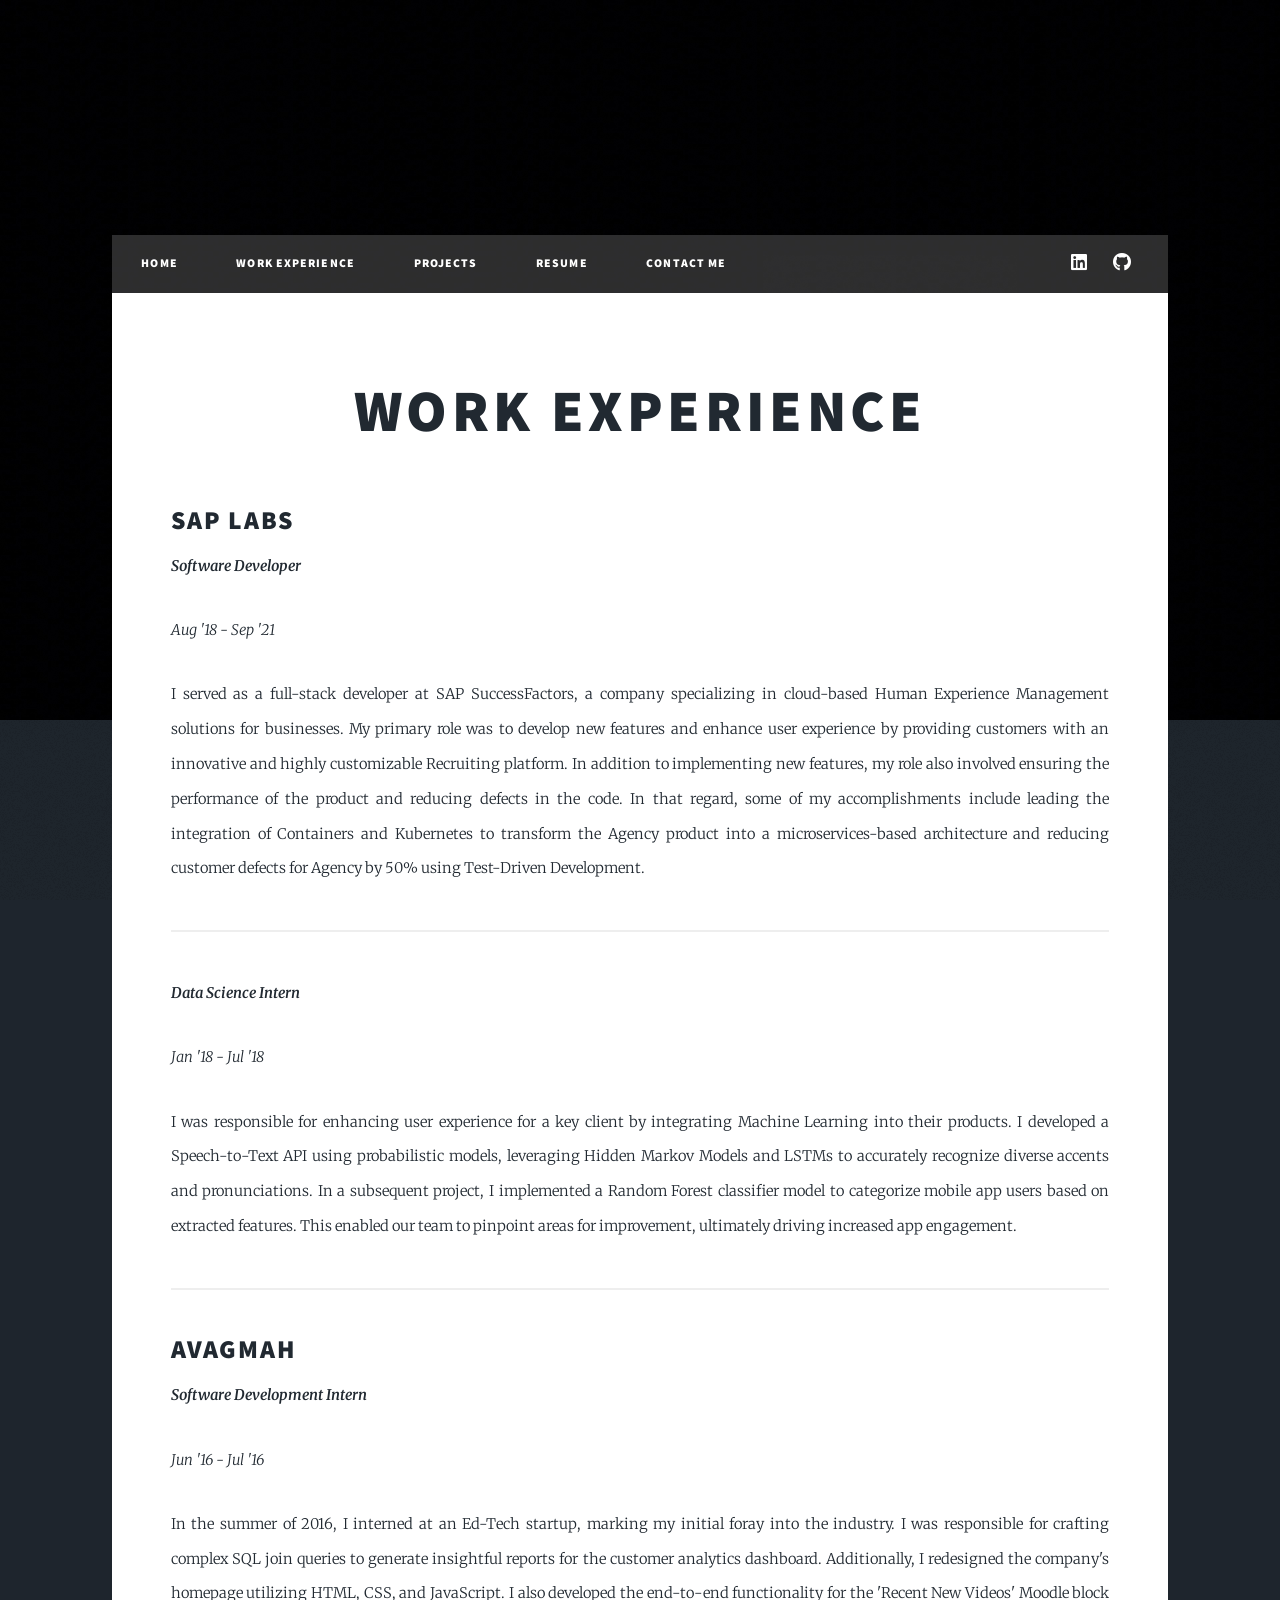
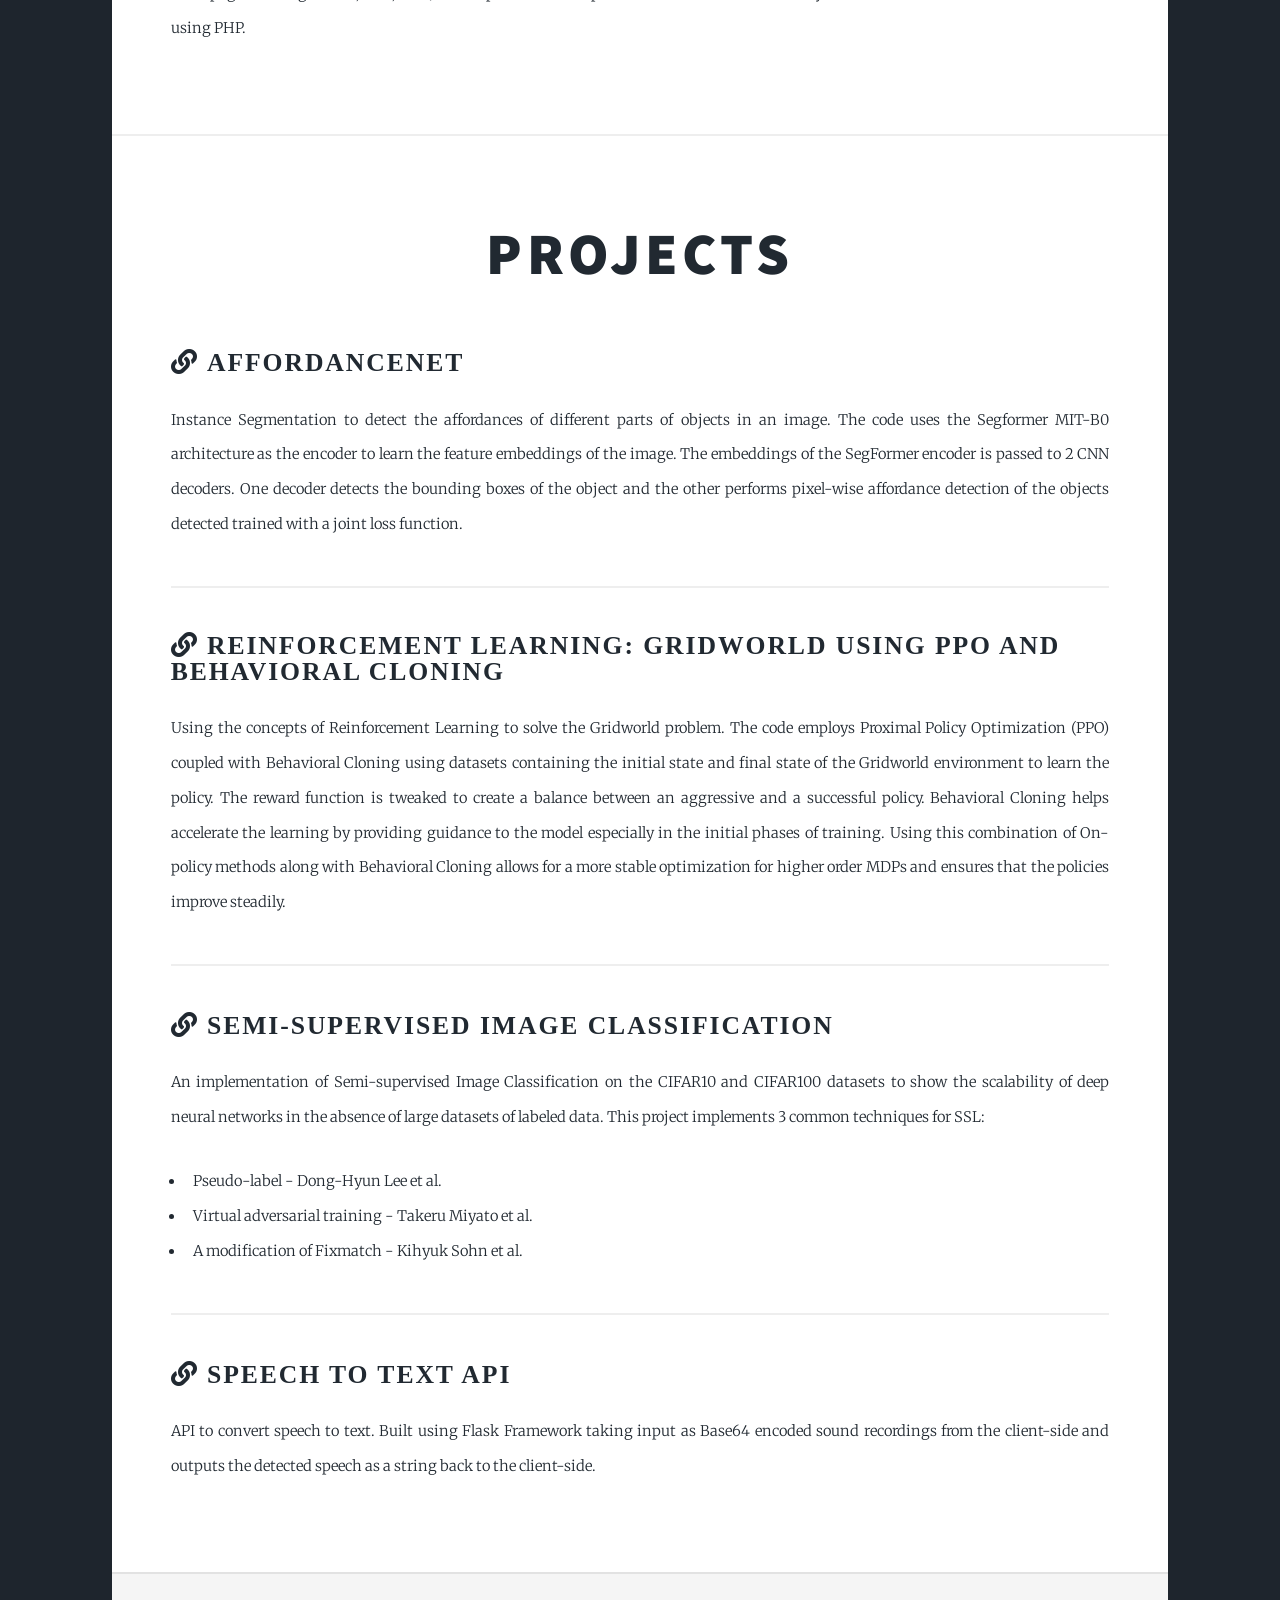
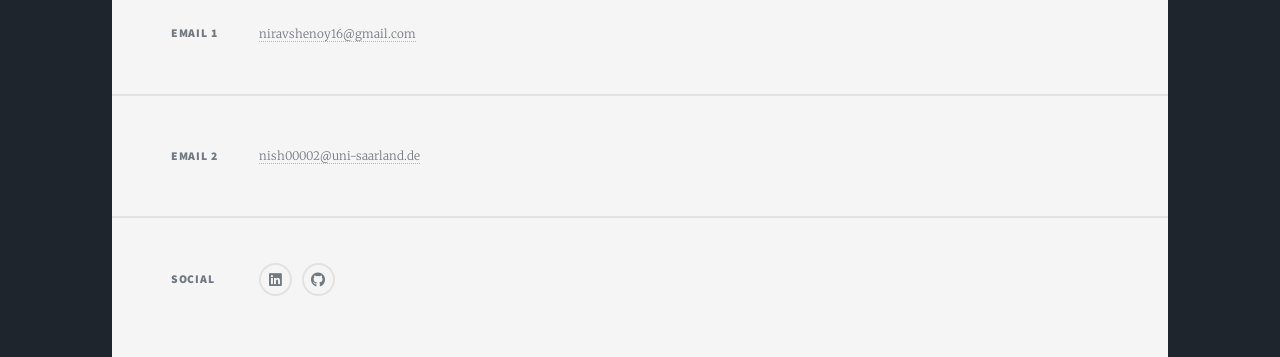
<file: workandprojects.html>
<!DOCTYPE HTML>
<!--
	Massively by HTML5 UP
	html5up.net | @ajlkn
	Free for personal and commercial use under the CCA 3.0 license (html5up.net/license)
-->
<html>
	<head>
		<title>Nirav Shenoy - My Projects</title>
		<meta charset="utf-8" />
		<meta name="viewport" content="width=device-width, initial-scale=1, user-scalable=no" />
		<link rel="stylesheet" href="assets/css/main.css" />
		<noscript><link rel="stylesheet" href="assets/css/noscript.css" /></noscript>
	</head>
	<body class="is-preload">

		<!-- Wrapper -->
		<div id="wrapper" class="fade-in">

			<!-- Header -->
				<header id="header">
					<!-- <a href="index.html" class="logo"></a> -->
				</header>

			<!-- Nav -->
				<nav id="nav">
					<ul class="links">
						<li><a href="index.html">Home</a></li>
						<li><a href="#workex" class="scrolly">Work Experience</a></li>
						<li><a href="#projects" class="scrolly">Projects</a></li>
						<li><a href="resources/Nirav_Shenoy_CV_2023_Sept.pdf">Resume</a></li>
						<li><a href="#footer" class="scrolly">Contact Me</a></li>
					</ul>
					<ul class="icons">
						<li><a href="https://www.linkedin.com/in/niravshenoy" class="icon brands fa-linkedin"><span class="label">Instagram</span></a></li>
						<li><a href="https://github.com/niravShenoy" class="icon brands fa-github"><span class="label">GitHub</span></a></li>
					</ul>
				</nav>

				<!-- Main -->
				<div id="main">

					<!-- Featured Post -->
						<article class="post" id="workex">
							<header class="major">
								<h1>Work Experience</h1>
							</header>
							<header>
								<h2><a href="https://www.sap.com/about.html" class="scrolly">SAP Labs</a></h2>
								<p><b>Software Developer</b></p>
								<p>Aug '18 - Sep '21</p>
							</header>
							<p>I served as a full-stack developer at SAP SuccessFactors, a company specializing in cloud-based Human Experience Management solutions for businesses. 
								My primary role was to develop new features and enhance user experience by providing customers with an innovative and highly customizable Recruiting platform. 
								In addition to implementing new features, my role also involved ensuring the performance of the product and reducing defects in the code. 
								In that regard, some of my accomplishments include leading the integration of Containers and Kubernetes to transform the Agency product into a microservices-based architecture and reducing customer defects for Agency by 50% using Test-Driven Development. 
							</p>
							<hr/>
							<header>
								<!-- <h2>SAP Labs</h2> -->
								<p><b>Data Science Intern</b></p>
								<p>Jan '18 - Jul '18</p>
							</header>
							<p>I was responsible for enhancing user experience for a key client by integrating Machine Learning into their products. 
								I developed a Speech-to-Text API using probabilistic models, leveraging Hidden Markov Models and LSTMs to accurately recognize diverse accents and pronunciations. 
								In a subsequent project, I implemented a Random Forest classifier model to categorize mobile app users based on extracted features. 
								This enabled our team to pinpoint areas for improvement, ultimately driving increased app engagement.
							</p>
							<hr/>
							<header>
								<h2>Avagmah</h2>
								<p><b>Software Development Intern</b></p>
								<p>Jun '16 - Jul '16</p>
							</header>
							<p>In the summer of 2016, I interned at an Ed-Tech startup, marking my initial foray into the industry. 
								I was responsible for crafting complex SQL join queries to generate insightful reports for the customer analytics dashboard. 
								Additionally, I redesigned the company's homepage utilizing HTML, CSS, and JavaScript. 
								I also developed the end-to-end functionality for the 'Recent New Videos' Moodle block using PHP.
							</p>
						</article>

					<!-- Posts -->
						<section class="post" id="projects">
							<article>
								<header class="major">
									<h1>Projects</h1>
								</header>
								<h2><a href="https://github.com/niravShenoy/affordanceNet" class="scrolly fas fa-link"> AffordanceNet</a></h2>
									<p>Instance Segmentation to detect the affordances of different parts of objects in an image. 
										The code uses the Segformer MIT-B0 architecture as the encoder to learn the feature embeddings of the image. 
										The embeddings of the SegFormer encoder is passed to 2 CNN decoders. One decoder detects the bounding boxes of the object and the other performs pixel‑wise affordance detection of the objects detected trained with a joint loss function.
									</p>
								<hr />
								<h2><a href="https://github.com/niravShenoy/reinforcement-learning" class="scrolly fas fa-link"> Reinforcement Learning: Gridworld using PPO and Behavioral Cloning</a></h2>
									<p>Using the concepts of Reinforcement Learning to solve the Gridworld problem. 
										The code employs Proximal Policy Optimization (PPO) coupled with Behavioral Cloning using datasets containing the initial state and final state of the Gridworld environment to learn the policy.
										The reward function is tweaked to create a balance between an aggressive and a successful policy. 
										Behavioral Cloning helps accelerate the learning by providing guidance to the model especially in the initial phases of training.
										Using this combination of On-policy methods along with Behavioral Cloning allows for a more stable optimization for higher order MDPs and ensures that the policies improve steadily.
									</p>
								<hr />
								<h2><a href="https://github.com/niravShenoy/semi-supervised-learning" class="scrolly fas fa-link"> Semi-Supervised Image Classification</a></h2>
									<p>An implementation of Semi-supervised Image Classification on the CIFAR10 and CIFAR100 datasets to show the scalability of deep neural networks in the absence of large datasets of labeled data.
										This project implements 3 common techniques for SSL:
										<ul class="links">
											<li>Pseudo-label - Dong-Hyun Lee et al.</li>
											<li>Virtual adversarial training - Takeru Miyato et al.</li>
											<li>A modification of Fixmatch - Kihyuk Sohn et al.</li>
										</ul>
									</p>
								<hr />
								<h2><a href="https://github.com/niravShenoy/Speech-To-Text" class="scrolly fas fa-link"> Speech To Text API</a></h2>
								<p>API to convert speech to text. 
									Built using Flask Framework taking input as Base64 encoded sound recordings from the client-side and outputs the detected speech as a string back to the client-side.
								</p>
						</section>

				</div>

				<!-- Footer -->
					<footer id="footer">
						<section class="split contact">
							<div id="social"></div>
							<section>
								<h3>Email 1</h3>
								<p><a href="#">niravshenoy16@gmail.com</a></p>
							</section>
							<section>
								<h3>Email 2</h3>
								<p><a href="#">nish00002@uni-saarland.de</a></p>								
							</section>
							<section>
								<h3>Social</h3>
								<ul class="icons alt">
									<li><a href="https://www.linkedin.com/in/niravshenoy" class="icon brands alt fa-linkedin"><span class="label">Instagram</span></a></li>
									<li><a href="https://github.com/niravShenoy" class="icon brands alt fa-github"><span class="label">GitHub</span></a></li>
								</ul>
							</section>
						</section>
					</footer>

		</div>

		<!-- Scripts -->
			<script src="assets/js/jquery.min.js"></script>
			<script src="assets/js/jquery.scrollex.min.js"></script>
			<script src="assets/js/jquery.scrolly.min.js"></script>
			<script src="assets/js/browser.min.js"></script>
			<script src="assets/js/breakpoints.min.js"></script>
			<script src="assets/js/util.js"></script>
			<script src="assets/js/main.js"></script>

	</body>
</html>
</file>
<file: assets/css/main.css>
@import url(fontawesome-all.min.css);
@import url("https://fonts.googleapis.com/css?family=Merriweather:300,700,300italic,700italic|Source+Sans+Pro:900");

/*
	Massively by HTML5 UP
	html5up.net | @ajlkn
	Free for personal and commercial use under the CCA 3.0 license (html5up.net/license)
*/

html, body, div, span, applet, object,
iframe, h1, h2, h3, h4, h5, h6, p, blockquote,
pre, a, abbr, acronym, address, big, cite,
code, del, dfn, em, img, ins, kbd, q, s, samp,
small, strike, strong, sub, sup, tt, var, b,
u, i, center, dl, dt, dd, ol, ul, li, fieldset,
form, label, legend, table, caption, tbody,
tfoot, thead, tr, th, td, article, aside,
canvas, details, embed, figure, figcaption,
footer, header, hgroup, menu, nav, output, ruby,
section, summary, time, mark, audio, video {
	margin: 0;
	padding: 0;
	border: 0;
	font-size: 100%;
	font: inherit;
	vertical-align: baseline;}

article, aside, details, figcaption, figure,
footer, header, hgroup, menu, nav, section {
	display: block;}

body {
	line-height: 1;
}

ol, ul {
	list-style: none;
}

blockquote, q {
	quotes: none;
}

	blockquote:before, blockquote:after, q:before, q:after {
		content: '';
		content: none;
	}

table {
	border-collapse: collapse;
	border-spacing: 0;
}

body {
	-webkit-text-size-adjust: none;
}

mark {
	background-color: transparent;
	color: inherit;
}

input::-moz-focus-inner {
	border: 0;
	padding: 0;
}

input, select, textarea {
	-moz-appearance: none;
	-webkit-appearance: none;
	-ms-appearance: none;
	appearance: none;
}

/* Basic */

	@-ms-viewport {
		width: device-width;
	}

	body {
		-ms-overflow-style: scrollbar;
	}

	@media screen and (max-width: 480px) {

		html, body {
			min-width: 320px;
		}

	}

	html {
		box-sizing: border-box;
	}

	*, *:before, *:after {
		box-sizing: inherit;
	}

	body {
		background-color: #1e252d;
	}

		body.is-preload *, body.is-preload *:before, body.is-preload *:after {
			-moz-animation: none !important;
			-webkit-animation: none !important;
			-ms-animation: none !important;
			animation: none !important;
			-moz-transition: none !important;
			-webkit-transition: none !important;
			-ms-transition: none !important;
			transition: none !important;
		}

/* Type */

	html {
		font-size: 16pt;
	}

		@media screen and (max-width: 1680px) {

			html {
				font-size: 12pt;
			}

		}

		@media screen and (max-width: 1280px) {

			html {
				font-size: 11pt;
			}

		}

		@media screen and (max-width: 360px) {

			html {
				font-size: 10pt;
			}

		}

	body {
		color: #212931;
	}

	body, input, select, textarea {
		font-family: "Merriweather", Georgia, serif;
		font-weight: 300;
		font-size: 1rem;
		line-height: 2.375;
	}

	a {
		-moz-transition: color 0.2s ease-in-out, background-color 0.2s ease-in-out, border-color 0.2s ease-in-out, box-shadow 0.2s ease-in-out;
		-webkit-transition: color 0.2s ease-in-out, background-color 0.2s ease-in-out, border-color 0.2s ease-in-out, box-shadow 0.2s ease-in-out;
		-ms-transition: color 0.2s ease-in-out, background-color 0.2s ease-in-out, border-color 0.2s ease-in-out, box-shadow 0.2s ease-in-out;
		transition: color 0.2s ease-in-out, background-color 0.2s ease-in-out, border-color 0.2s ease-in-out, box-shadow 0.2s ease-in-out;
		border-bottom: dotted 1px;
		text-decoration: none;
	}

		a:hover {
			border-bottom-color: transparent;
		}

	strong, b {
		font-weight: 600;
	}

	em, i {
		font-style: italic;
	}

	p {
		text-align: justify;
		margin: 0 0 2rem 0;
	}

	h1, h2, h3, h4, h5, h6 {
		font-family: "Source Sans Pro", Helvetica, sans-serif;
		font-weight: 900;
		line-height: 1.5;
		letter-spacing: 0.075em;
		text-transform: uppercase;
		margin: 0 0 1rem 0;
	}

		h1 a, h2 a, h3 a, h4 a, h5 a, h6 a {
			border-bottom: 0;
			color: inherit;
			text-decoration: none;
		}

	h1 {
		font-size: 4rem;
		line-height: 1.1;
		margin: 0 0 2rem 0;
	}

	h2 {
		font-size: 1.75rem;
		line-height: 1.3;
		margin: 0 0 1.5rem 0;
	}

	h3 {
		font-size: 1.25rem;
		margin: 0 0 1.5rem 0;
	}

	h4 {
		font-size: 1rem;
	}

	h5 {
		font-size: 0.9rem;
	}

	h6 {
		font-size: 0.8rem;
	}

	sub {
		font-size: 0.8rem;
		position: relative;
		top: 0.5rem;
	}

	sup {
		font-size: 0.8rem;
		position: relative;
		top: -0.5rem;
	}

	blockquote {
		border-left: solid 4px;
		font-style: italic;
		margin: 0 0 2rem 0;
		padding: 0.5rem 0 0.5rem 2rem;
	}

	code {
		border: solid 2px;
		font-family: "Courier New", monospace;
		font-size: 0.9rem;
		margin: 0 0.25rem;
		padding: 0.25rem 0.65rem;
	}

	pre {
		-webkit-overflow-scrolling: touch;
		font-family: "Courier New", monospace;
		font-size: 0.9rem;
		margin: 0 0 2rem 0;
	}

		pre code {
			display: block;
			line-height: 1.75;
			padding: 1rem 1.5rem;
			overflow-x: auto;
		}

	hr {
		border: 0;
		border-bottom: solid 2px;
		margin: 3rem 0;
	}

		hr.major {
			margin: 5rem 0;
		}

	.align-left {
		text-align: left;
	}

	.align-center {
		text-align: center;
	}

	.align-right {
		text-align: right;
	}

	input, select, textarea {
		color: #212931;
	}

	a {
		color: #212931;
		border-bottom-color: rgba(33, 41, 49, 0.5);
	}

		a:hover {
			border-bottom-color: transparent;
			color: #18bfef !important;
		}

	strong, b {
		color: #212931;
	}

	h1, h2, h3, h4, h5, h6 {
		color: #212931;
	}

	blockquote {
		border-left-color: #eeeeee;
	}

	code {
		background: rgba(220, 220, 220, 0.25);
		border-color: #eeeeee;
	}

	hr {
		border-bottom-color: #eeeeee;
	}

/* Row */

	.row {
		display: flex;
		flex-wrap: wrap;
		box-sizing: border-box;
		align-items: stretch;
	}

		.row > * {
			box-sizing: border-box;
		}

		.row.gtr-uniform > * > :last-child {
			margin-bottom: 0;
		}

		.row.aln-left {
			justify-content: flex-start;
		}

		.row.aln-center {
			justify-content: center;
		}

		.row.aln-right {
			justify-content: flex-end;
		}

		.row.aln-top {
			align-items: flex-start;
		}

		.row.aln-middle {
			align-items: center;
		}

		.row.aln-bottom {
			align-items: flex-end;
		}

		.row > .imp {
			order: -1;
		}

		.row > .col-1 {
			width: 8.33333%;
		}

		.row > .off-1 {
			margin-left: 8.33333%;
		}

		.row > .col-2 {
			width: 16.66667%;
		}

		.row > .off-2 {
			margin-left: 16.66667%;
		}

		.row > .col-3 {
			width: 25%;
		}

		.row > .off-3 {
			margin-left: 25%;
		}

		.row > .col-4 {
			width: 33.33333%;
		}

		.row > .off-4 {
			margin-left: 33.33333%;
		}

		.row > .col-5 {
			width: 41.66667%;
		}

		.row > .off-5 {
			margin-left: 41.66667%;
		}

		.row > .col-6 {
			width: 50%;
		}

		.row > .off-6 {
			margin-left: 50%;
		}

		.row > .col-7 {
			width: 58.33333%;
		}

		.row > .off-7 {
			margin-left: 58.33333%;
		}

		.row > .col-8 {
			width: 66.66667%;
		}

		.row > .off-8 {
			margin-left: 66.66667%;
		}

		.row > .col-9 {
			width: 75%;
		}

		.row > .off-9 {
			margin-left: 75%;
		}

		.row > .col-10 {
			width: 83.33333%;
		}

		.row > .off-10 {
			margin-left: 83.33333%;
		}

		.row > .col-11 {
			width: 91.66667%;
		}

		.row > .off-11 {
			margin-left: 91.66667%;
		}

		.row > .col-12 {
			width: 100%;
		}

		.row > .off-12 {
			margin-left: 100%;
		}

		.row.gtr-0 {
			margin-top: 0;
			margin-left: 0rem;
		}

			.row.gtr-0 > * {
				padding: 0 0 0 0rem;
			}

			.row.gtr-0.gtr-uniform {
				margin-top: 0rem;
			}

				.row.gtr-0.gtr-uniform > * {
					padding-top: 0rem;
				}

		.row.gtr-25 {
			margin-top: 0;
			margin-left: -0.375rem;
		}

			.row.gtr-25 > * {
				padding: 0 0 0 0.375rem;
			}

			.row.gtr-25.gtr-uniform {
				margin-top: -0.375rem;
			}

				.row.gtr-25.gtr-uniform > * {
					padding-top: 0.375rem;
				}

		.row.gtr-50 {
			margin-top: 0;
			margin-left: -0.75rem;
		}

			.row.gtr-50 > * {
				padding: 0 0 0 0.75rem;
			}

			.row.gtr-50.gtr-uniform {
				margin-top: -0.75rem;
			}

				.row.gtr-50.gtr-uniform > * {
					padding-top: 0.75rem;
				}

		.row {
			margin-top: 0;
			margin-left: -1.5rem;
		}

			.row > * {
				padding: 0 0 0 1.5rem;
			}

			.row.gtr-uniform {
				margin-top: -1.5rem;
			}

				.row.gtr-uniform > * {
					padding-top: 1.5rem;
				}

		.row.gtr-150 {
			margin-top: 0;
			margin-left: -2.25rem;
		}

			.row.gtr-150 > * {
				padding: 0 0 0 2.25rem;
			}

			.row.gtr-150.gtr-uniform {
				margin-top: -2.25rem;
			}

				.row.gtr-150.gtr-uniform > * {
					padding-top: 2.25rem;
				}

		.row.gtr-200 {
			margin-top: 0;
			margin-left: -3rem;
		}

			.row.gtr-200 > * {
				padding: 0 0 0 3rem;
			}

			.row.gtr-200.gtr-uniform {
				margin-top: -3rem;
			}

				.row.gtr-200.gtr-uniform > * {
					padding-top: 3rem;
				}

		@media screen and (max-width: 1680px) {

			.row {
				display: flex;
				flex-wrap: wrap;
				box-sizing: border-box;
				align-items: stretch;
			}

				.row > * {
					box-sizing: border-box;
				}

				.row.gtr-uniform > * > :last-child {
					margin-bottom: 0;
				}

				.row.aln-left {
					justify-content: flex-start;
				}

				.row.aln-center {
					justify-content: center;
				}

				.row.aln-right {
					justify-content: flex-end;
				}

				.row.aln-top {
					align-items: flex-start;
				}

				.row.aln-middle {
					align-items: center;
				}

				.row.aln-bottom {
					align-items: flex-end;
				}

				.row > .imp-xlarge {
					order: -1;
				}

				.row > .col-1-xlarge {
					width: 8.33333%;
				}

				.row > .off-1-xlarge {
					margin-left: 8.33333%;
				}

				.row > .col-2-xlarge {
					width: 16.66667%;
				}

				.row > .off-2-xlarge {
					margin-left: 16.66667%;
				}

				.row > .col-3-xlarge {
					width: 25%;
				}

				.row > .off-3-xlarge {
					margin-left: 25%;
				}

				.row > .col-4-xlarge {
					width: 33.33333%;
				}

				.row > .off-4-xlarge {
					margin-left: 33.33333%;
				}

				.row > .col-5-xlarge {
					width: 41.66667%;
				}

				.row > .off-5-xlarge {
					margin-left: 41.66667%;
				}

				.row > .col-6-xlarge {
					width: 50%;
				}

				.row > .off-6-xlarge {
					margin-left: 50%;
				}

				.row > .col-7-xlarge {
					width: 58.33333%;
				}

				.row > .off-7-xlarge {
					margin-left: 58.33333%;
				}

				.row > .col-8-xlarge {
					width: 66.66667%;
				}

				.row > .off-8-xlarge {
					margin-left: 66.66667%;
				}

				.row > .col-9-xlarge {
					width: 75%;
				}

				.row > .off-9-xlarge {
					margin-left: 75%;
				}

				.row > .col-10-xlarge {
					width: 83.33333%;
				}

				.row > .off-10-xlarge {
					margin-left: 83.33333%;
				}

				.row > .col-11-xlarge {
					width: 91.66667%;
				}

				.row > .off-11-xlarge {
					margin-left: 91.66667%;
				}

				.row > .col-12-xlarge {
					width: 100%;
				}

				.row > .off-12-xlarge {
					margin-left: 100%;
				}

				.row.gtr-0 {
					margin-top: 0;
					margin-left: 0rem;
				}

					.row.gtr-0 > * {
						padding: 0 0 0 0rem;
					}

					.row.gtr-0.gtr-uniform {
						margin-top: 0rem;
					}

						.row.gtr-0.gtr-uniform > * {
							padding-top: 0rem;
						}

				.row.gtr-25 {
					margin-top: 0;
					margin-left: -0.375rem;
				}

					.row.gtr-25 > * {
						padding: 0 0 0 0.375rem;
					}

					.row.gtr-25.gtr-uniform {
						margin-top: -0.375rem;
					}

						.row.gtr-25.gtr-uniform > * {
							padding-top: 0.375rem;
						}

				.row.gtr-50 {
					margin-top: 0;
					margin-left: -0.75rem;
				}

					.row.gtr-50 > * {
						padding: 0 0 0 0.75rem;
					}

					.row.gtr-50.gtr-uniform {
						margin-top: -0.75rem;
					}

						.row.gtr-50.gtr-uniform > * {
							padding-top: 0.75rem;
						}

				.row {
					margin-top: 0;
					margin-left: -1.5rem;
				}

					.row > * {
						padding: 0 0 0 1.5rem;
					}

					.row.gtr-uniform {
						margin-top: -1.5rem;
					}

						.row.gtr-uniform > * {
							padding-top: 1.5rem;
						}

				.row.gtr-150 {
					margin-top: 0;
					margin-left: -2.25rem;
				}

					.row.gtr-150 > * {
						padding: 0 0 0 2.25rem;
					}

					.row.gtr-150.gtr-uniform {
						margin-top: -2.25rem;
					}

						.row.gtr-150.gtr-uniform > * {
							padding-top: 2.25rem;
						}

				.row.gtr-200 {
					margin-top: 0;
					margin-left: -3rem;
				}

					.row.gtr-200 > * {
						padding: 0 0 0 3rem;
					}

					.row.gtr-200.gtr-uniform {
						margin-top: -3rem;
					}

						.row.gtr-200.gtr-uniform > * {
							padding-top: 3rem;
						}

		}

		@media screen and (max-width: 1280px) {

			.row {
				display: flex;
				flex-wrap: wrap;
				box-sizing: border-box;
				align-items: stretch;
			}

				.row > * {
					box-sizing: border-box;
				}

				.row.gtr-uniform > * > :last-child {
					margin-bottom: 0;
				}

				.row.aln-left {
					justify-content: flex-start;
				}

				.row.aln-center {
					justify-content: center;
				}

				.row.aln-right {
					justify-content: flex-end;
				}

				.row.aln-top {
					align-items: flex-start;
				}

				.row.aln-middle {
					align-items: center;
				}

				.row.aln-bottom {
					align-items: flex-end;
				}

				.row > .imp-large {
					order: -1;
				}

				.row > .col-1-large {
					width: 8.33333%;
				}

				.row > .off-1-large {
					margin-left: 8.33333%;
				}

				.row > .col-2-large {
					width: 16.66667%;
				}

				.row > .off-2-large {
					margin-left: 16.66667%;
				}

				.row > .col-3-large {
					width: 25%;
				}

				.row > .off-3-large {
					margin-left: 25%;
				}

				.row > .col-4-large {
					width: 33.33333%;
				}

				.row > .off-4-large {
					margin-left: 33.33333%;
				}

				.row > .col-5-large {
					width: 41.66667%;
				}

				.row > .off-5-large {
					margin-left: 41.66667%;
				}

				.row > .col-6-large {
					width: 50%;
				}

				.row > .off-6-large {
					margin-left: 50%;
				}

				.row > .col-7-large {
					width: 58.33333%;
				}

				.row > .off-7-large {
					margin-left: 58.33333%;
				}

				.row > .col-8-large {
					width: 66.66667%;
				}

				.row > .off-8-large {
					margin-left: 66.66667%;
				}

				.row > .col-9-large {
					width: 75%;
				}

				.row > .off-9-large {
					margin-left: 75%;
				}

				.row > .col-10-large {
					width: 83.33333%;
				}

				.row > .off-10-large {
					margin-left: 83.33333%;
				}

				.row > .col-11-large {
					width: 91.66667%;
				}

				.row > .off-11-large {
					margin-left: 91.66667%;
				}

				.row > .col-12-large {
					width: 100%;
				}

				.row > .off-12-large {
					margin-left: 100%;
				}

				.row.gtr-0 {
					margin-top: 0;
					margin-left: 0rem;
				}

					.row.gtr-0 > * {
						padding: 0 0 0 0rem;
					}

					.row.gtr-0.gtr-uniform {
						margin-top: 0rem;
					}

						.row.gtr-0.gtr-uniform > * {
							padding-top: 0rem;
						}

				.row.gtr-25 {
					margin-top: 0;
					margin-left: -0.375rem;
				}

					.row.gtr-25 > * {
						padding: 0 0 0 0.375rem;
					}

					.row.gtr-25.gtr-uniform {
						margin-top: -0.375rem;
					}

						.row.gtr-25.gtr-uniform > * {
							padding-top: 0.375rem;
						}

				.row.gtr-50 {
					margin-top: 0;
					margin-left: -0.75rem;
				}

					.row.gtr-50 > * {
						padding: 0 0 0 0.75rem;
					}

					.row.gtr-50.gtr-uniform {
						margin-top: -0.75rem;
					}

						.row.gtr-50.gtr-uniform > * {
							padding-top: 0.75rem;
						}

				.row {
					margin-top: 0;
					margin-left: -1.5rem;
				}

					.row > * {
						padding: 0 0 0 1.5rem;
					}

					.row.gtr-uniform {
						margin-top: -1.5rem;
					}

						.row.gtr-uniform > * {
							padding-top: 1.5rem;
						}

				.row.gtr-150 {
					margin-top: 0;
					margin-left: -2.25rem;
				}

					.row.gtr-150 > * {
						padding: 0 0 0 2.25rem;
					}

					.row.gtr-150.gtr-uniform {
						margin-top: -2.25rem;
					}

						.row.gtr-150.gtr-uniform > * {
							padding-top: 2.25rem;
						}

				.row.gtr-200 {
					margin-top: 0;
					margin-left: -3rem;
				}

					.row.gtr-200 > * {
						padding: 0 0 0 3rem;
					}

					.row.gtr-200.gtr-uniform {
						margin-top: -3rem;
					}

						.row.gtr-200.gtr-uniform > * {
							padding-top: 3rem;
						}

		}

		@media screen and (max-width: 980px) {

			.row {
				display: flex;
				flex-wrap: wrap;
				box-sizing: border-box;
				align-items: stretch;
			}

				.row > * {
					box-sizing: border-box;
				}

				.row.gtr-uniform > * > :last-child {
					margin-bottom: 0;
				}

				.row.aln-left {
					justify-content: flex-start;
				}

				.row.aln-center {
					justify-content: center;
				}

				.row.aln-right {
					justify-content: flex-end;
				}

				.row.aln-top {
					align-items: flex-start;
				}

				.row.aln-middle {
					align-items: center;
				}

				.row.aln-bottom {
					align-items: flex-end;
				}

				.row > .imp-medium {
					order: -1;
				}

				.row > .col-1-medium {
					width: 8.33333%;
				}

				.row > .off-1-medium {
					margin-left: 8.33333%;
				}

				.row > .col-2-medium {
					width: 16.66667%;
				}

				.row > .off-2-medium {
					margin-left: 16.66667%;
				}

				.row > .col-3-medium {
					width: 25%;
				}

				.row > .off-3-medium {
					margin-left: 25%;
				}

				.row > .col-4-medium {
					width: 33.33333%;
				}

				.row > .off-4-medium {
					margin-left: 33.33333%;
				}

				.row > .col-5-medium {
					width: 41.66667%;
				}

				.row > .off-5-medium {
					margin-left: 41.66667%;
				}

				.row > .col-6-medium {
					width: 50%;
				}

				.row > .off-6-medium {
					margin-left: 50%;
				}

				.row > .col-7-medium {
					width: 58.33333%;
				}

				.row > .off-7-medium {
					margin-left: 58.33333%;
				}

				.row > .col-8-medium {
					width: 66.66667%;
				}

				.row > .off-8-medium {
					margin-left: 66.66667%;
				}

				.row > .col-9-medium {
					width: 75%;
				}

				.row > .off-9-medium {
					margin-left: 75%;
				}

				.row > .col-10-medium {
					width: 83.33333%;
				}

				.row > .off-10-medium {
					margin-left: 83.33333%;
				}

				.row > .col-11-medium {
					width: 91.66667%;
				}

				.row > .off-11-medium {
					margin-left: 91.66667%;
				}

				.row > .col-12-medium {
					width: 100%;
				}

				.row > .off-12-medium {
					margin-left: 100%;
				}

				.row.gtr-0 {
					margin-top: 0;
					margin-left: 0rem;
				}

					.row.gtr-0 > * {
						padding: 0 0 0 0rem;
					}

					.row.gtr-0.gtr-uniform {
						margin-top: 0rem;
					}

						.row.gtr-0.gtr-uniform > * {
							padding-top: 0rem;
						}

				.row.gtr-25 {
					margin-top: 0;
					margin-left: -0.375rem;
				}

					.row.gtr-25 > * {
						padding: 0 0 0 0.375rem;
					}

					.row.gtr-25.gtr-uniform {
						margin-top: -0.375rem;
					}

						.row.gtr-25.gtr-uniform > * {
							padding-top: 0.375rem;
						}

				.row.gtr-50 {
					margin-top: 0;
					margin-left: -0.75rem;
				}

					.row.gtr-50 > * {
						padding: 0 0 0 0.75rem;
					}

					.row.gtr-50.gtr-uniform {
						margin-top: -0.75rem;
					}

						.row.gtr-50.gtr-uniform > * {
							padding-top: 0.75rem;
						}

				.row {
					margin-top: 0;
					margin-left: -1.5rem;
				}

					.row > * {
						padding: 0 0 0 1.5rem;
					}

					.row.gtr-uniform {
						margin-top: -1.5rem;
					}

						.row.gtr-uniform > * {
							padding-top: 1.5rem;
						}

				.row.gtr-150 {
					margin-top: 0;
					margin-left: -2.25rem;
				}

					.row.gtr-150 > * {
						padding: 0 0 0 2.25rem;
					}

					.row.gtr-150.gtr-uniform {
						margin-top: -2.25rem;
					}

						.row.gtr-150.gtr-uniform > * {
							padding-top: 2.25rem;
						}

				.row.gtr-200 {
					margin-top: 0;
					margin-left: -3rem;
				}

					.row.gtr-200 > * {
						padding: 0 0 0 3rem;
					}

					.row.gtr-200.gtr-uniform {
						margin-top: -3rem;
					}

						.row.gtr-200.gtr-uniform > * {
							padding-top: 3rem;
						}

		}

		@media screen and (max-width: 736px) {

			.row {
				display: flex;
				flex-wrap: wrap;
				box-sizing: border-box;
				align-items: stretch;
			}

				.row > * {
					box-sizing: border-box;
				}

				.row.gtr-uniform > * > :last-child {
					margin-bottom: 0;
				}

				.row.aln-left {
					justify-content: flex-start;
				}

				.row.aln-center {
					justify-content: center;
				}

				.row.aln-right {
					justify-content: flex-end;
				}

				.row.aln-top {
					align-items: flex-start;
				}

				.row.aln-middle {
					align-items: center;
				}

				.row.aln-bottom {
					align-items: flex-end;
				}

				.row > .imp-small {
					order: -1;
				}

				.row > .col-1-small {
					width: 8.33333%;
				}

				.row > .off-1-small {
					margin-left: 8.33333%;
				}

				.row > .col-2-small {
					width: 16.66667%;
				}

				.row > .off-2-small {
					margin-left: 16.66667%;
				}

				.row > .col-3-small {
					width: 25%;
				}

				.row > .off-3-small {
					margin-left: 25%;
				}

				.row > .col-4-small {
					width: 33.33333%;
				}

				.row > .off-4-small {
					margin-left: 33.33333%;
				}

				.row > .col-5-small {
					width: 41.66667%;
				}

				.row > .off-5-small {
					margin-left: 41.66667%;
				}

				.row > .col-6-small {
					width: 50%;
				}

				.row > .off-6-small {
					margin-left: 50%;
				}

				.row > .col-7-small {
					width: 58.33333%;
				}

				.row > .off-7-small {
					margin-left: 58.33333%;
				}

				.row > .col-8-small {
					width: 66.66667%;
				}

				.row > .off-8-small {
					margin-left: 66.66667%;
				}

				.row > .col-9-small {
					width: 75%;
				}

				.row > .off-9-small {
					margin-left: 75%;
				}

				.row > .col-10-small {
					width: 83.33333%;
				}

				.row > .off-10-small {
					margin-left: 83.33333%;
				}

				.row > .col-11-small {
					width: 91.66667%;
				}

				.row > .off-11-small {
					margin-left: 91.66667%;
				}

				.row > .col-12-small {
					width: 100%;
				}

				.row > .off-12-small {
					margin-left: 100%;
				}

				.row.gtr-0 {
					margin-top: 0;
					margin-left: 0rem;
				}

					.row.gtr-0 > * {
						padding: 0 0 0 0rem;
					}

					.row.gtr-0.gtr-uniform {
						margin-top: 0rem;
					}

						.row.gtr-0.gtr-uniform > * {
							padding-top: 0rem;
						}

				.row.gtr-25 {
					margin-top: 0;
					margin-left: -0.375rem;
				}

					.row.gtr-25 > * {
						padding: 0 0 0 0.375rem;
					}

					.row.gtr-25.gtr-uniform {
						margin-top: -0.375rem;
					}

						.row.gtr-25.gtr-uniform > * {
							padding-top: 0.375rem;
						}

				.row.gtr-50 {
					margin-top: 0;
					margin-left: -0.75rem;
				}

					.row.gtr-50 > * {
						padding: 0 0 0 0.75rem;
					}

					.row.gtr-50.gtr-uniform {
						margin-top: -0.75rem;
					}

						.row.gtr-50.gtr-uniform > * {
							padding-top: 0.75rem;
						}

				.row {
					margin-top: 0;
					margin-left: -1.5rem;
				}

					.row > * {
						padding: 0 0 0 1.5rem;
					}

					.row.gtr-uniform {
						margin-top: -1.5rem;
					}

						.row.gtr-uniform > * {
							padding-top: 1.5rem;
						}

				.row.gtr-150 {
					margin-top: 0;
					margin-left: -2.25rem;
				}

					.row.gtr-150 > * {
						padding: 0 0 0 2.25rem;
					}

					.row.gtr-150.gtr-uniform {
						margin-top: -2.25rem;
					}

						.row.gtr-150.gtr-uniform > * {
							padding-top: 2.25rem;
						}

				.row.gtr-200 {
					margin-top: 0;
					margin-left: -3rem;
				}

					.row.gtr-200 > * {
						padding: 0 0 0 3rem;
					}

					.row.gtr-200.gtr-uniform {
						margin-top: -3rem;
					}

						.row.gtr-200.gtr-uniform > * {
							padding-top: 3rem;
						}

		}

		@media screen and (max-width: 480px) {

			.row {
				display: flex;
				flex-wrap: wrap;
				box-sizing: border-box;
				align-items: stretch;
			}

				.row > * {
					box-sizing: border-box;
				}

				.row.gtr-uniform > * > :last-child {
					margin-bottom: 0;
				}

				.row.aln-left {
					justify-content: flex-start;
				}

				.row.aln-center {
					justify-content: center;
				}

				.row.aln-right {
					justify-content: flex-end;
				}

				.row.aln-top {
					align-items: flex-start;
				}

				.row.aln-middle {
					align-items: center;
				}

				.row.aln-bottom {
					align-items: flex-end;
				}

				.row > .imp-xsmall {
					order: -1;
				}

				.row > .col-1-xsmall {
					width: 8.33333%;
				}

				.row > .off-1-xsmall {
					margin-left: 8.33333%;
				}

				.row > .col-2-xsmall {
					width: 16.66667%;
				}

				.row > .off-2-xsmall {
					margin-left: 16.66667%;
				}

				.row > .col-3-xsmall {
					width: 25%;
				}

				.row > .off-3-xsmall {
					margin-left: 25%;
				}

				.row > .col-4-xsmall {
					width: 33.33333%;
				}

				.row > .off-4-xsmall {
					margin-left: 33.33333%;
				}

				.row > .col-5-xsmall {
					width: 41.66667%;
				}

				.row > .off-5-xsmall {
					margin-left: 41.66667%;
				}

				.row > .col-6-xsmall {
					width: 50%;
				}

				.row > .off-6-xsmall {
					margin-left: 50%;
				}

				.row > .col-7-xsmall {
					width: 58.33333%;
				}

				.row > .off-7-xsmall {
					margin-left: 58.33333%;
				}

				.row > .col-8-xsmall {
					width: 66.66667%;
				}

				.row > .off-8-xsmall {
					margin-left: 66.66667%;
				}

				.row > .col-9-xsmall {
					width: 75%;
				}

				.row > .off-9-xsmall {
					margin-left: 75%;
				}

				.row > .col-10-xsmall {
					width: 83.33333%;
				}

				.row > .off-10-xsmall {
					margin-left: 83.33333%;
				}

				.row > .col-11-xsmall {
					width: 91.66667%;
				}

				.row > .off-11-xsmall {
					margin-left: 91.66667%;
				}

				.row > .col-12-xsmall {
					width: 100%;
				}

				.row > .off-12-xsmall {
					margin-left: 100%;
				}

				.row.gtr-0 {
					margin-top: 0;
					margin-left: 0rem;
				}

					.row.gtr-0 > * {
						padding: 0 0 0 0rem;
					}

					.row.gtr-0.gtr-uniform {
						margin-top: 0rem;
					}

						.row.gtr-0.gtr-uniform > * {
							padding-top: 0rem;
						}

				.row.gtr-25 {
					margin-top: 0;
					margin-left: -0.375rem;
				}

					.row.gtr-25 > * {
						padding: 0 0 0 0.375rem;
					}

					.row.gtr-25.gtr-uniform {
						margin-top: -0.375rem;
					}

						.row.gtr-25.gtr-uniform > * {
							padding-top: 0.375rem;
						}

				.row.gtr-50 {
					margin-top: 0;
					margin-left: -0.75rem;
				}

					.row.gtr-50 > * {
						padding: 0 0 0 0.75rem;
					}

					.row.gtr-50.gtr-uniform {
						margin-top: -0.75rem;
					}

						.row.gtr-50.gtr-uniform > * {
							padding-top: 0.75rem;
						}

				.row {
					margin-top: 0;
					margin-left: -1.5rem;
				}

					.row > * {
						padding: 0 0 0 1.5rem;
					}

					.row.gtr-uniform {
						margin-top: -1.5rem;
					}

						.row.gtr-uniform > * {
							padding-top: 1.5rem;
						}

				.row.gtr-150 {
					margin-top: 0;
					margin-left: -2.25rem;
				}

					.row.gtr-150 > * {
						padding: 0 0 0 2.25rem;
					}

					.row.gtr-150.gtr-uniform {
						margin-top: -2.25rem;
					}

						.row.gtr-150.gtr-uniform > * {
							padding-top: 2.25rem;
						}

				.row.gtr-200 {
					margin-top: 0;
					margin-left: -3rem;
				}

					.row.gtr-200 > * {
						padding: 0 0 0 3rem;
					}

					.row.gtr-200.gtr-uniform {
						margin-top: -3rem;
					}

						.row.gtr-200.gtr-uniform > * {
							padding-top: 3rem;
						}

		}

		@media screen and (max-width: 360px) {

			.row {
				display: flex;
				flex-wrap: wrap;
				box-sizing: border-box;
				align-items: stretch;
			}

				.row > * {
					box-sizing: border-box;
				}

				.row.gtr-uniform > * > :last-child {
					margin-bottom: 0;
				}

				.row.aln-left {
					justify-content: flex-start;
				}

				.row.aln-center {
					justify-content: center;
				}

				.row.aln-right {
					justify-content: flex-end;
				}

				.row.aln-top {
					align-items: flex-start;
				}

				.row.aln-middle {
					align-items: center;
				}

				.row.aln-bottom {
					align-items: flex-end;
				}

				.row > .imp-xxsmall {
					order: -1;
				}

				.row > .col-1-xxsmall {
					width: 8.33333%;
				}

				.row > .off-1-xxsmall {
					margin-left: 8.33333%;
				}

				.row > .col-2-xxsmall {
					width: 16.66667%;
				}

				.row > .off-2-xxsmall {
					margin-left: 16.66667%;
				}

				.row > .col-3-xxsmall {
					width: 25%;
				}

				.row > .off-3-xxsmall {
					margin-left: 25%;
				}

				.row > .col-4-xxsmall {
					width: 33.33333%;
				}

				.row > .off-4-xxsmall {
					margin-left: 33.33333%;
				}

				.row > .col-5-xxsmall {
					width: 41.66667%;
				}

				.row > .off-5-xxsmall {
					margin-left: 41.66667%;
				}

				.row > .col-6-xxsmall {
					width: 50%;
				}

				.row > .off-6-xxsmall {
					margin-left: 50%;
				}

				.row > .col-7-xxsmall {
					width: 58.33333%;
				}

				.row > .off-7-xxsmall {
					margin-left: 58.33333%;
				}

				.row > .col-8-xxsmall {
					width: 66.66667%;
				}

				.row > .off-8-xxsmall {
					margin-left: 66.66667%;
				}

				.row > .col-9-xxsmall {
					width: 75%;
				}

				.row > .off-9-xxsmall {
					margin-left: 75%;
				}

				.row > .col-10-xxsmall {
					width: 83.33333%;
				}

				.row > .off-10-xxsmall {
					margin-left: 83.33333%;
				}

				.row > .col-11-xxsmall {
					width: 91.66667%;
				}

				.row > .off-11-xxsmall {
					margin-left: 91.66667%;
				}

				.row > .col-12-xxsmall {
					width: 100%;
				}

				.row > .off-12-xxsmall {
					margin-left: 100%;
				}

				.row.gtr-0 {
					margin-top: 0;
					margin-left: 0rem;
				}

					.row.gtr-0 > * {
						padding: 0 0 0 0rem;
					}

					.row.gtr-0.gtr-uniform {
						margin-top: 0rem;
					}

						.row.gtr-0.gtr-uniform > * {
							padding-top: 0rem;
						}

				.row.gtr-25 {
					margin-top: 0;
					margin-left: -0.375rem;
				}

					.row.gtr-25 > * {
						padding: 0 0 0 0.375rem;
					}

					.row.gtr-25.gtr-uniform {
						margin-top: -0.375rem;
					}

						.row.gtr-25.gtr-uniform > * {
							padding-top: 0.375rem;
						}

				.row.gtr-50 {
					margin-top: 0;
					margin-left: -0.75rem;
				}

					.row.gtr-50 > * {
						padding: 0 0 0 0.75rem;
					}

					.row.gtr-50.gtr-uniform {
						margin-top: -0.75rem;
					}

						.row.gtr-50.gtr-uniform > * {
							padding-top: 0.75rem;
						}

				.row {
					margin-top: 0;
					margin-left: -1.5rem;
				}

					.row > * {
						padding: 0 0 0 1.5rem;
					}

					.row.gtr-uniform {
						margin-top: -1.5rem;
					}

						.row.gtr-uniform > * {
							padding-top: 1.5rem;
						}

				.row.gtr-150 {
					margin-top: 0;
					margin-left: -2.25rem;
				}

					.row.gtr-150 > * {
						padding: 0 0 0 2.25rem;
					}

					.row.gtr-150.gtr-uniform {
						margin-top: -2.25rem;
					}

						.row.gtr-150.gtr-uniform > * {
							padding-top: 2.25rem;
						}

				.row.gtr-200 {
					margin-top: 0;
					margin-left: -3rem;
				}

					.row.gtr-200 > * {
						padding: 0 0 0 3rem;
					}

					.row.gtr-200.gtr-uniform {
						margin-top: -3rem;
					}

						.row.gtr-200.gtr-uniform > * {
							padding-top: 3rem;
						}

		}

/* Box */

	.box {
		border: solid 2px;
		margin-bottom: 2rem;
		padding: 1.5rem;
	}

		.box > :last-child,
		.box > :last-child > :last-child,
		.box > :last-child > :last-child > :last-child {
			margin-bottom: 0;
		}

		.box.alt {
			border: 0;
			border-radius: 0;
			padding: 0;
		}

	.box {
		border-color: #eeeeee;
	}

/* Button */

	input[type="submit"],
	input[type="reset"],
	input[type="button"],
	button,
	.button {
		-moz-appearance: none;
		-webkit-appearance: none;
		-ms-appearance: none;
		appearance: none;
		-moz-transition: background-color 0.2s ease-in-out, box-shadow 0.2s ease-in-out, color 0.2s ease-in-out;
		-webkit-transition: background-color 0.2s ease-in-out, box-shadow 0.2s ease-in-out, color 0.2s ease-in-out;
		-ms-transition: background-color 0.2s ease-in-out, box-shadow 0.2s ease-in-out, color 0.2s ease-in-out;
		transition: background-color 0.2s ease-in-out, box-shadow 0.2s ease-in-out, color 0.2s ease-in-out;
		border: 0;
		border-radius: 0;
		cursor: pointer;
		display: inline-block;
		font-family: "Source Sans Pro", Helvetica, sans-serif;
		font-size: 0.8rem;
		font-weight: 900;
		letter-spacing: 0.075em;
		height: 3rem;
		line-height: 3rem;
		padding: 0 2rem;
		text-align: center;
		text-decoration: none;
		text-transform: uppercase;
		white-space: nowrap;
	}

		input[type="submit"].icon:before,
		input[type="reset"].icon:before,
		input[type="button"].icon:before,
		button.icon:before,
		.button.icon:before {
			margin-right: 0.5rem;
		}

		input[type="submit"].icon.solo,
		input[type="reset"].icon.solo,
		input[type="button"].icon.solo,
		button.icon.solo,
		.button.icon.solo {
			position: relative;
			width: 4rem;
			height: 4rem;
			line-height: 4rem;
			border-radius: 4rem;
			text-indent: 4rem;
			overflow: hidden;
			padding: 0;
			white-space: nowrap;
		}

			input[type="submit"].icon.solo:before,
			input[type="reset"].icon.solo:before,
			input[type="button"].icon.solo:before,
			button.icon.solo:before,
			.button.icon.solo:before {
				position: absolute;
				display: block;
				top: 0;
				left: 0;
				width: inherit;
				height: inherit;
				line-height: inherit;
				font-size: 1.25rem;
				margin-right: 0;
				text-align: center;
				text-indent: 0;
			}

		input[type="submit"].fit,
		input[type="reset"].fit,
		input[type="button"].fit,
		button.fit,
		.button.fit {
			width: 100%;
		}

		input[type="submit"].small,
		input[type="reset"].small,
		input[type="button"].small,
		button.small,
		.button.small {
			font-size: 0.7rem;
			height: 2.5rem;
			line-height: 2.5rem;
			padding: 0 1.5rem;
		}

		input[type="submit"].large,
		input[type="reset"].large,
		input[type="button"].large,
		button.large,
		.button.large {
			font-size: 0.9rem;
			height: 3.5rem;
			line-height: 3.5rem;
			padding: 0 2.75rem;
		}

		@media screen and (max-width: 980px) {

			input[type="submit"],
			input[type="reset"],
			input[type="button"],
			button,
			.button {
				font-size: 0.9rem;
				height: 3.25rem;
				line-height: 3.25rem;
			}

				input[type="submit"].large,
				input[type="reset"].large,
				input[type="button"].large,
				button.large,
				.button.large {
					font-size: 1rem;
					height: 3.75rem;
					line-height: 3.75rem;
				}

		}

		input[type="submit"].disabled, input[type="submit"]:disabled,
		input[type="reset"].disabled,
		input[type="reset"]:disabled,
		input[type="button"].disabled,
		input[type="button"]:disabled,
		button.disabled,
		button:disabled,
		.button.disabled,
		.button:disabled {
			pointer-events: none;
			opacity: 0.25;
		}

	input[type="submit"],
	input[type="reset"],
	input[type="button"],
	button,
	.button {
		background-color: transparent;
		box-shadow: inset 0 0 0 2px #212931;
		color: #212931 !important;
	}

		input[type="submit"]:hover,
		input[type="reset"]:hover,
		input[type="button"]:hover,
		button:hover,
		.button:hover {
			box-shadow: inset 0 0 0 2px #18bfef;
			color: #18bfef !important;
		}

		input[type="submit"].primary,
		input[type="reset"].primary,
		input[type="button"].primary,
		button.primary,
		.button.primary {
			background-color: #212931;
			box-shadow: none;
			color: #ffffff !important;
		}

			input[type="submit"].primary:hover,
			input[type="reset"].primary:hover,
			input[type="button"].primary:hover,
			button.primary:hover,
			.button.primary:hover {
				background-color: #18bfef;
			}

/* Form */

	form {
		margin: 0 0 2rem 0;
	}

		form > :last-child {
			margin-bottom: 0;
		}

		form > .fields {
			display: -moz-flex;
			display: -webkit-flex;
			display: -ms-flex;
			display: flex;
			-moz-flex-wrap: wrap;
			-webkit-flex-wrap: wrap;
			-ms-flex-wrap: wrap;
			flex-wrap: wrap;
			width: calc(100% + 3rem);
			margin: -1.5rem 0 2rem -1.5rem;
		}

			form > .fields > .field {
				-moz-flex-grow: 0;
				-webkit-flex-grow: 0;
				-ms-flex-grow: 0;
				flex-grow: 0;
				-moz-flex-shrink: 0;
				-webkit-flex-shrink: 0;
				-ms-flex-shrink: 0;
				flex-shrink: 0;
				padding: 1.5rem 0 0 1.5rem;
				width: calc(100% - 1.5rem);
			}

				form > .fields > .field.half {
					width: calc(50% - 0.75rem);
				}

				form > .fields > .field.third {
					width: calc(100%/3 - 0.5rem);
				}

				form > .fields > .field.quarter {
					width: calc(25% - 0.375rem);
				}

		@media screen and (max-width: 480px) {

			form > .fields {
				width: calc(100% + 3rem);
				margin: -1.5rem 0 2rem -1.5rem;
			}

				form > .fields > .field {
					padding: 1.5rem 0 0 1.5rem;
					width: calc(100% - 1.5rem);
				}

					form > .fields > .field.half {
						width: calc(100% - 1.5rem);
					}

					form > .fields > .field.third {
						width: calc(100% - 1.5rem);
					}

					form > .fields > .field.quarter {
						width: calc(100% - 1.5rem);
					}

		}

	label {
		display: block;
		font-family: "Source Sans Pro", Helvetica, sans-serif;
		font-weight: 900;
		line-height: 1.5;
		letter-spacing: 0.075em;
		font-size: 0.8rem;
		text-transform: uppercase;
		margin: 0 0 0.75rem 0;
	}

		@media screen and (max-width: 980px) {

			label {
				font-size: 0.9rem;
			}

		}

	input[type="text"],
	input[type="password"],
	input[type="email"],
	select,
	textarea {
		-moz-appearance: none;
		-webkit-appearance: none;
		-ms-appearance: none;
		appearance: none;
		background: transparent;
		border-radius: 0;
		border: solid 2px;
		color: inherit;
		display: block;
		outline: 0;
		padding: 0 1rem;
		text-decoration: none;
		width: 100%;
	}

		input[type="text"]:invalid,
		input[type="password"]:invalid,
		input[type="email"]:invalid,
		select:invalid,
		textarea:invalid {
			box-shadow: none;
		}

	select {
		background-size: 1.25rem;
		background-repeat: no-repeat;
		background-position: calc(100% - 1rem) center;
		height: 3rem;
		padding-right: 3rem;
		text-overflow: ellipsis;
	}

		select:focus::-ms-value {
			background-color: transparent;
		}

		select::-ms-expand {
			display: none;
		}

	input[type="text"],
	input[type="password"],
	input[type="email"],
	select {
		height: 3rem;
	}

	textarea {
		padding: 0.75rem 1rem;
	}

	input[type="checkbox"],
	input[type="radio"] {
		-moz-appearance: none;
		-webkit-appearance: none;
		-ms-appearance: none;
		appearance: none;
		display: block;
		float: left;
		margin-right: -2rem;
		opacity: 0;
		width: 1rem;
		z-index: -1;
	}

		input[type="checkbox"] + label,
		input[type="radio"] + label {
			text-decoration: none;
			cursor: pointer;
			display: inline-block;
			font-size: 1rem;
			letter-spacing: 0;
			font-family: "Merriweather", Georgia, serif;
			text-transform: none;
			font-weight: 300;
			padding-left: 2.8rem;
			padding-right: 1rem;
			position: relative;
		}

			input[type="checkbox"] + label:before,
			input[type="radio"] + label:before {
				-moz-osx-font-smoothing: grayscale;
				-webkit-font-smoothing: antialiased;
				display: inline-block;
				font-style: normal;
				font-variant: normal;
				text-rendering: auto;
				line-height: 1;
				text-transform: none !important;
				font-family: 'Font Awesome 5 Free';
				font-weight: 900;
			}

			input[type="checkbox"] + label:before,
			input[type="radio"] + label:before {
				border-radius: 0;
				border: solid 2px;
				content: '';
				display: inline-block;
				font-size: 0.8rem;
				height: 1.8rem;
				left: 0;
				line-height: 1.65rem;
				position: absolute;
				text-align: center;
				top: -0.125rem;
				width: 1.8rem;
			}

		input[type="checkbox"]:checked + label:before,
		input[type="radio"]:checked + label:before {
			content: '\f00c';
		}

	input[type="checkbox"] + label:before {
		border-radius: 0;
	}

	input[type="radio"] + label:before {
		border-radius: 100%;
	}

	::-webkit-input-placeholder {
		opacity: 1.0;
	}

	:-moz-placeholder {
		opacity: 1.0;
	}

	::-moz-placeholder {
		opacity: 1.0;
	}

	:-ms-input-placeholder {
		opacity: 1.0;
	}

	label {
		color: #212931;
	}

	input[type="text"],
	input[type="password"],
	input[type="email"],
	select,
	textarea {
		border-color: #eeeeee;
	}

		input[type="text"]:focus,
		input[type="password"]:focus,
		input[type="email"]:focus,
		select:focus,
		textarea:focus {
			border-color: #18bfef;
		}

	select {
		background-image: url("data:image/svg+xml;charset=utf8,%3Csvg xmlns='http://www.w3.org/2000/svg' width='40' height='40' preserveAspectRatio='none' viewBox='0 0 40 40'%3E%3Cpath d='M9.4,12.3l10.4,10.4l10.4-10.4c0.2-0.2,0.5-0.4,0.9-0.4c0.3,0,0.6,0.1,0.9,0.4l3.3,3.3c0.2,0.2,0.4,0.5,0.4,0.9 c0,0.4-0.1,0.6-0.4,0.9L20.7,31.9c-0.2,0.2-0.5,0.4-0.9,0.4c-0.3,0-0.6-0.1-0.9-0.4L4.3,17.3c-0.2-0.2-0.4-0.5-0.4-0.9 c0-0.4,0.1-0.6,0.4-0.9l3.3-3.3c0.2-0.2,0.5-0.4,0.9-0.4S9.1,12.1,9.4,12.3z' fill='%23eeeeee' /%3E%3C/svg%3E");
	}

		select option {
			background-color: #ffffff;
			color: #212931;
		}

	.select-wrapper:before {
		color: #eeeeee;
	}

	input[type="checkbox"] + label,
	input[type="radio"] + label {
		color: #212931;
	}

		input[type="checkbox"] + label:before,
		input[type="radio"] + label:before {
			border-color: #eeeeee;
		}

	input[type="checkbox"]:checked + label:before,
	input[type="radio"]:checked + label:before {
		background-color: #212931;
		border-color: #212931;
		color: #ffffff;
	}

	input[type="checkbox"]:focus + label:before,
	input[type="radio"]:focus + label:before {
		border-color: #18bfef;
	}

	::-webkit-input-placeholder {
		color: #909498 !important;
	}

	:-moz-placeholder {
		color: #909498 !important;
	}

	::-moz-placeholder {
		color: #909498 !important;
	}

	:-ms-input-placeholder {
		color: #909498 !important;
	}

	.formerize-placeholder {
		color: #909498 !important;
	}

/* Icon */

	.icon {
		text-decoration: none;
		border-bottom: none;
		position: relative;
	}

		.icon:before {
			-moz-osx-font-smoothing: grayscale;
			-webkit-font-smoothing: antialiased;
			display: inline-block;
			font-style: normal;
			font-variant: normal;
			text-rendering: auto;
			line-height: 1;
			text-transform: none !important;
			font-family: 'Font Awesome 5 Free';
			font-weight: 400;
		}

		.icon > .label {
			display: none;
		}

		.icon:before {
			line-height: inherit;
		}

		.icon.solid:before {
			font-weight: 900;
		}

		.icon.brands:before {
			font-family: 'Font Awesome 5 Brands';
		}

/* Image */

	.image {
		border: 0;
		display: inline-block;
		position: relative;
	}

		.image img {
			display: block;
		}

		.image.left, .image.right {
			max-width: 40%;
		}

			.image.left img, .image.right img {
				width: 100%;
			}

		.image.left {
			float: left;
			margin: 0 2rem 2rem 0;
			top: 0.75rem;
		}

		.image.right {
			float: right;
			margin: 0 0 2rem 2rem;
			top: 0.75rem;
		}

		.image.fit {
			display: block;
			margin: 2.5rem 0;
			width: 100%;
		}

			.image.fit:first-child {
				margin-top: 0;
			}

			.image.fit img {
				width: 100%;
			}

		.image.main {
			display: block;
			margin: 4rem 0;
			width: 100%;
		}

			.image.main:first-child {
				margin-top: 0;
			}

			.image.main img {
				width: 100%;
			}

		@media screen and (max-width: 736px) {

			.image.fit {
				margin: 2rem 0;
			}

			.image.main {
				margin: 2rem 0;
			}

		}
		.rounded {
			display: inline-block;
			position: relative;
			width: 200px;
			height: 200px;
			overflow: hidden;
			border-radius: 50%;
		} 
		
		.rounded img { 
			width: auto; 
			width: 100%; 
			margin-top: -25px;		
		}

	a.image {
		overflow: hidden;
	}

		a.image img {
			-moz-transition: -moz-transform 0.2s ease-out;
			-webkit-transition: -webkit-transform 0.2s ease-out;
			-ms-transition: -ms-transform 0.2s ease-out;
			transition: transform 0.2s ease-out;
		}

		a.image:hover img {
			-moz-transform: scale(1.05);
			-webkit-transform: scale(1.05);
			-ms-transform: scale(1.05);
			transform: scale(1.05);
		}

/* Actions */

	ul.actions {
		display: -moz-flex;
		display: -webkit-flex;
		display: -ms-flex;
		display: flex;
		cursor: default;
		list-style: none;
		margin-left: -1rem;
		padding-left: 0;
	}

		ul.actions li {
			padding: 0 0 0 1rem;
			vertical-align: middle;
		}

		ul.actions.special {
			-moz-justify-content: center;
			-webkit-justify-content: center;
			-ms-justify-content: center;
			justify-content: center;
			width: 100%;
			margin-left: 0;
		}

			ul.actions.special li:first-child {
				padding-left: 0;
			}

		ul.actions.stacked {
			-moz-flex-direction: column;
			-webkit-flex-direction: column;
			-ms-flex-direction: column;
			flex-direction: column;
			margin-left: 0;
		}

			ul.actions.stacked li {
				padding: 1.3rem 0 0 0;
			}

				ul.actions.stacked li:first-child {
					padding-top: 0;
				}

		ul.actions.fit {
			width: calc(100% + 1rem);
		}

			ul.actions.fit li {
				-moz-flex-grow: 1;
				-webkit-flex-grow: 1;
				-ms-flex-grow: 1;
				flex-grow: 1;
				-moz-flex-shrink: 1;
				-webkit-flex-shrink: 1;
				-ms-flex-shrink: 1;
				flex-shrink: 1;
				width: 100%;
			}

				ul.actions.fit li > * {
					width: 100%;
				}

			ul.actions.fit.stacked {
				width: 100%;
			}

		@media screen and (max-width: 480px) {

			ul.actions:not(.fixed) {
				-moz-flex-direction: column;
				-webkit-flex-direction: column;
				-ms-flex-direction: column;
				flex-direction: column;
				margin-left: 0;
				width: 100% !important;
			}

				ul.actions:not(.fixed) li {
					-moz-flex-grow: 1;
					-webkit-flex-grow: 1;
					-ms-flex-grow: 1;
					flex-grow: 1;
					-moz-flex-shrink: 1;
					-webkit-flex-shrink: 1;
					-ms-flex-shrink: 1;
					flex-shrink: 1;
					padding: 1rem 0 0 0;
					text-align: center;
					width: 100%;
				}

					ul.actions:not(.fixed) li > * {
						width: 100%;
					}

					ul.actions:not(.fixed) li:first-child {
						padding-top: 0;
					}

					ul.actions:not(.fixed) li input[type="submit"],
					ul.actions:not(.fixed) li input[type="reset"],
					ul.actions:not(.fixed) li input[type="button"],
					ul.actions:not(.fixed) li button,
					ul.actions:not(.fixed) li .button {
						width: 100%;
					}

						ul.actions:not(.fixed) li input[type="submit"].icon:before,
						ul.actions:not(.fixed) li input[type="reset"].icon:before,
						ul.actions:not(.fixed) li input[type="button"].icon:before,
						ul.actions:not(.fixed) li button.icon:before,
						ul.actions:not(.fixed) li .button.icon:before {
							margin-left: -0.5rem;
						}

		}

/* Icons */

	ul.icons {
		cursor: default;
		list-style: none;
		padding-left: 0;
	}

		ul.icons li {
			display: inline-block;
			padding: 0 0.5rem 0 0;
			vertical-align: middle;
		}

			ul.icons li:last-child {
				padding-right: 0;
			}

			ul.icons li .icon:before {
				width: 2.25rem;
				height: 2.25rem;
				line-height: 2.25rem;
				display: inline-block;
				text-align: center;
				border-radius: 100%;
				font-size: 1.25rem;
			}

		ul.icons.alt li .icon:before {
			-moz-transition: color 0.2s ease-in-out, background-color 0.2s ease-in-out, border-color 0.2s ease-in-out, box-shadow 0.2s ease-in-out;
			-webkit-transition: color 0.2s ease-in-out, background-color 0.2s ease-in-out, border-color 0.2s ease-in-out, box-shadow 0.2s ease-in-out;
			-ms-transition: color 0.2s ease-in-out, background-color 0.2s ease-in-out, border-color 0.2s ease-in-out, box-shadow 0.2s ease-in-out;
			transition: color 0.2s ease-in-out, background-color 0.2s ease-in-out, border-color 0.2s ease-in-out, box-shadow 0.2s ease-in-out;
			font-size: 1rem;
		}

/* List */

	ol {
		list-style: decimal;
		margin: 0 0 2rem 0;
		padding-left: 1.25rem;
	}

		ol li {
			padding-left: 0.25rem;
		}

	ul {
		list-style: disc;
		margin: 0 0 2rem 0;
		padding-left: 1rem;
	}

		ul li {
			padding-left: 0.5rem;
		}

		ul.divided {
			list-style: none;
			padding-left: 0;
		}

			ul.divided li {
				border-top: solid 1px;
				padding: 0.5rem 0;
			}

				ul.divided li:first-child {
					border-top: 0;
					padding-top: 0;
				}

	dl {
		margin: 0 0 2rem 0;
	}

		dl dt {
			display: block;
			font-weight: 600;
			margin: 0 0 1rem 0;
		}

		dl dd {
			margin-left: 2rem;
		}

	ul.divided li {
		border-top-color: #eeeeee;
	}

	ul.icons li a.icon:hover:before {
		color: #18bfef;
	}

	ul.icons.alt li .icon:before {
		box-shadow: inset 0 0 0 2px #eeeeee;
	}

	ul.icons.alt li a.icon:hover:before {
		box-shadow: inset 0 0 0 2px #18bfef;
	}

/* Section/Article */

	section.special, article.special {
		text-align: center;
	}

	header {
		cursor: default;
	}

		header > .date {
			display: block;
			font-size: 0.8rem;
			height: 1;
			margin: 0 0 1rem 0;
			position: relative;
		}

		header > p {
			font-style: italic;
		}

		header > h1 + p {
			font-size: 1.1rem;
			margin-top: -0.5rem;
			line-height: 2;
		}

		header > h2 + p {
			font-size: 1rem;
			margin-top: -0.75rem;
		}

		header > h3 + p {
			font-size: 0.9rem;
			margin-top: -0.75rem;
		}

		header > h4 + p {
			font-size: 0.8rem;
			margin-top: -0.75rem;
		}

		header.major {
			margin: 0 0 4rem 0;
			text-align: center;
		}

			header.major > :last-child {
				margin-bottom: 0;
			}

			header.major > p {
				margin-top: 0;
				text-align: center;
			}

			header.major > .date {
				font-size: 1rem;
				margin: 0 0 4rem 0;
			}

				header.major > .date:before, header.major > .date:after {
					content: '';
					display: block;
					position: absolute;
					top: 50%;
					width: calc(50% - 6rem);
					border-top: solid 2px;
				}

				header.major > .date:before {
					left: 0;
				}

				header.major > .date:after {
					right: 0;
				}

		@media screen and (max-width: 980px) {

			header br {
				display: none;
			}

		}

		@media screen and (max-width: 736px) {

			header.major {
				margin: 0 0 2rem 0;
			}

		}

	header.major .date:before, header.major .date:after {
		border-top-color: #eeeeee;
	}

/* Table */

	.table-wrapper {
		-webkit-overflow-scrolling: touch;
		overflow-x: auto;
	}

	table {
		margin: 0 0 2rem 0;
		width: 100%;
	}

		table tbody tr {
			border: solid 1px;
			border-left: 0;
			border-right: 0;
		}

		table td {
			padding: 0.75rem 0.75rem;
		}

		table th {
			font-family: "Source Sans Pro", Helvetica, sans-serif;
			font-size: 0.8rem;
			font-weight: 900;
			letter-spacing: 0.075em;
			line-height: 1.5;
			padding: 0 0.75rem 0.75rem 0.75rem;
			text-align: left;
			text-transform: uppercase;
		}

			@media screen and (max-width: 980px) {

				table th {
					font-size: 0.9rem;
				}

			}

		table thead {
			border-bottom: solid 2px;
		}

		table tfoot {
			border-top: solid 2px;
		}

		table.alt {
			border-collapse: separate;
		}

			table.alt tbody tr td {
				border: solid 1px;
				border-left-width: 0;
				border-top-width: 0;
			}

				table.alt tbody tr td:first-child {
					border-left-width: 1px;
				}

			table.alt tbody tr:first-child td {
				border-top-width: 1px;
			}

			table.alt thead {
				border-bottom: 0;
			}

			table.alt tfoot {
				border-top: 0;
			}

	table tbody tr {
		border-color: #eeeeee;
	}

		table tbody tr:nth-child(2n + 1) {
			background-color: rgba(220, 220, 220, 0.25);
		}

	table th {
		color: #212931;
	}

	table thead {
		border-bottom-color: #eeeeee;
	}

	table tfoot {
		border-top-color: #eeeeee;
	}

	table.alt tbody tr td {
		border-color: #eeeeee;
	}

/* Pagination */

	.pagination {
		display: -moz-inline-flex;
		display: -webkit-inline-flex;
		display: -ms-inline-flex;
		display: inline-flex;
		-moz-user-select: none;
		-webkit-user-select: none;
		-ms-user-select: none;
		user-select: none;
		cursor: default;
		list-style: none;
		margin: 0 0 2rem 2px;
		padding: 0;
	}

		.pagination a, .pagination span {
			-moz-transition: background-color 0.2s ease-in-out, border-color 0.2s ease-in-out, box-shadow 0.2s ease-in-out, color 0.2s ease-in-out;
			-webkit-transition: background-color 0.2s ease-in-out, border-color 0.2s ease-in-out, box-shadow 0.2s ease-in-out, color 0.2s ease-in-out;
			-ms-transition: background-color 0.2s ease-in-out, border-color 0.2s ease-in-out, box-shadow 0.2s ease-in-out, color 0.2s ease-in-out;
			transition: background-color 0.2s ease-in-out, border-color 0.2s ease-in-out, box-shadow 0.2s ease-in-out, color 0.2s ease-in-out;
			border: solid 2px;
			display: inline-block;
			font-family: "Source Sans Pro", Helvetica, sans-serif;
			font-size: 0.8rem;
			font-weight: 900;
			height: 3rem;
			letter-spacing: 0.075em;
			line-height: calc(3rem - 4px);
			margin-left: -2px;
			min-width: 3rem;
			position: relative;
			text-align: center;
			text-decoration: none;
			text-transform: uppercase;
		}

		.pagination .next, .pagination .previous {
			text-decoration: none;
			padding: 0 1.75rem;
		}

			.pagination .next:before, .pagination .previous:before {
				-moz-osx-font-smoothing: grayscale;
				-webkit-font-smoothing: antialiased;
				display: inline-block;
				font-style: normal;
				font-variant: normal;
				text-rendering: auto;
				line-height: 1;
				text-transform: none !important;
				font-family: 'Font Awesome 5 Free';
				font-weight: 900;
			}

			.pagination .next:before, .pagination .previous:before {
				display: inline-block;
				color: inherit !important;
				line-height: inherit;
			}

		.pagination .previous:before {
			content: '\f104';
			margin-right: 0.9375em;
		}

		.pagination .next:before {
			content: '\f105';
			float: right;
			margin-left: 0.9375em;
		}

		@media screen and (max-width: 980px) {

			.pagination a, .pagination span {
				font-size: 0.9rem;
			}

		}

		@media screen and (max-width: 480px) {

			.pagination .page, .pagination .extra {
				display: none;
			}

		}

	.pagination a, .pagination span {
		border-color: #eeeeee;
	}

	.pagination a {
		color: #212931 !important;
	}

		.pagination a:hover {
			color: #18bfef !important;
			border-color: #18bfef;
			z-index: 1;
		}

			.pagination a:hover + a,
			.pagination a:hover + span {
				border-left-color: #18bfef;
			}

		.pagination a.active {
			background-color: #eeeeee;
		}

	.pagination span {
		color: #eeeeee;
	}

/* Wrapper */

	#wrapper {
		-moz-transition: opacity 0.5s ease;
		-webkit-transition: opacity 0.5s ease;
		-ms-transition: opacity 0.5s ease;
		transition: opacity 0.5s ease;
		position: relative;
		z-index: 1;
		overflow: hidden;
	}

		#wrapper > .bg {
			position: absolute;
			top: 0;
			left: 0;
			width: 100%;
			height: 100%;
			background-color: #212931;
			background-image: url("../../images/overlay.png"), linear-gradient(0deg, rgba(0, 0, 0, 0.1), rgba(0, 0, 0, 0.1)), url("../../images/bg01.jpg");
			background-size: auto,								auto,														100% auto;
			background-position: center,								center,														top center;
			background-repeat: repeat,								no-repeat,													no-repeat;
			background-attachment: scroll,								scroll,														scroll;
			z-index: -1;
		}

			#wrapper > .bg.fixed {
				position: fixed;
				width: 100vw;
				height: 100vh;
			}

		#wrapper.fade-in:before {
			pointer-events: none;
			-moz-transition: opacity 1s ease-in-out;
			-webkit-transition: opacity 1s ease-in-out;
			-ms-transition: opacity 1s ease-in-out;
			transition: opacity 1s ease-in-out;
			-moz-transition-delay: 0.75s;
			-webkit-transition-delay: 0.75s;
			-ms-transition-delay: 0.75s;
			transition-delay: 0.75s;
			background: #1e252d;
			content: '';
			display: block;
			height: 100%;
			left: 0;
			opacity: 0;
			position: fixed;
			top: 0;
			width: 100%;
		}

		body.is-preload #wrapper.fade-in:before {
			opacity: 1;
		}

		@media screen and (orientation: portrait) {

			#wrapper > .bg {
				background-size: auto,								auto,														auto 175%;
			}

		}

/* Intro */

	#intro {
		color: #ffffff;
		padding: 8rem 4rem 6rem 4rem ;
		-moz-align-items: center;
		-webkit-align-items: center;
		-ms-align-items: center;
		align-items: center;
		display: -moz-flex;
		display: -webkit-flex;
		display: -ms-flex;
		display: flex;
		-moz-flex-direction: column;
		-webkit-flex-direction: column;
		-ms-flex-direction: column;
		flex-direction: column;
		-moz-justify-content: -moz-flex-end;
		-webkit-justify-content: -webkit-flex-end;
		-ms-justify-content: -ms-flex-end;
		justify-content: flex-end;
		-moz-transition: opacity 1s ease, -moz-transform 1s ease;
		-webkit-transition: opacity 1s ease, -webkit-transform 1s ease;
		-ms-transition: opacity 1s ease, -ms-transform 1s ease;
		transition: opacity 1s ease, transform 1s ease;
		position: relative;
		cursor: default;
		text-align: center;
		z-index: 1;
		min-height: 100vh;
	}

		#intro input, #intro select, #intro textarea {
			color: #ffffff;
		}

		#intro a {
			color: #ffffff;
			border-bottom-color: rgba(255, 255, 255, 0.5);
		}

			#intro a:hover {
				border-bottom-color: transparent;
				color: #18bfef !important;
			}

		#intro strong, #intro b {
			color: #ffffff;
		}

		#intro h1, #intro h2, #intro h3, #intro h4, #intro h5, #intro h6 {
			color: #ffffff;
		}

		#intro blockquote {
			border-left-color: #ffffff;
		}

		#intro code {
			background: rgba(255, 255, 255, 0.075);
			border-color: #ffffff;
		}

		#intro hr {
			border-bottom-color: #ffffff;
		}

		#intro input[type="submit"],
		#intro input[type="reset"],
		#intro input[type="button"],
		#intro button,
		#intro .button {
			background-color: transparent;
			box-shadow: inset 0 0 0 2px #ffffff;
			color: #ffffff !important;
		}

			#intro input[type="submit"]:hover,
			#intro input[type="reset"]:hover,
			#intro input[type="button"]:hover,
			#intro button:hover,
			#intro .button:hover {
				box-shadow: inset 0 0 0 2px #18bfef;
				color: #18bfef !important;
			}

			#intro input[type="submit"].primary,
			#intro input[type="reset"].primary,
			#intro input[type="button"].primary,
			#intro button.primary,
			#intro .button.primary {
				background-color: #ffffff;
				box-shadow: none;
				color: #1e252d !important;
			}

				#intro input[type="submit"].primary:hover,
				#intro input[type="reset"].primary:hover,
				#intro input[type="button"].primary:hover,
				#intro button.primary:hover,
				#intro .button.primary:hover {
					background-color: #18bfef;
				}

		#intro h1 {
			font-size: 5rem;
			line-height: 1;
		}

		#intro p {
			font-size: 1.25rem;
			font-style: italic;
			margin-top: -0.25rem;
			text-align: center;
		}

		#intro + #header {
			margin-top: -20rem;
		}

			#intro + #header .logo {
				-moz-transform: translateY(2rem);
				-webkit-transform: translateY(2rem);
				-ms-transform: translateY(2rem);
				transform: translateY(2rem);
				opacity: 0;
				visibility: hidden;
			}

		#intro.hidden {
			pointer-events: none;
			-moz-transform: translateY(2rem);
			-webkit-transform: translateY(2rem);
			-ms-transform: translateY(2rem);
			transform: translateY(2rem);
			-moz-transition: opacity 0.5s ease, -moz-transform 0.5s ease, visibility 0.5s;
			-webkit-transition: opacity 0.5s ease, -webkit-transform 0.5s ease, visibility 0.5s;
			-ms-transition: opacity 0.5s ease, -ms-transform 0.5s ease, visibility 0.5s;
			transition: opacity 0.5s ease, transform 0.5s ease, visibility 0.5s;
			opacity: 0;
			visibility: hidden;
		}

			#intro.hidden + #header .logo {
				-moz-transform: translateY(0);
				-webkit-transform: translateY(0);
				-ms-transform: translateY(0);
				transform: translateY(0);
				opacity: 1;
				visibility: visible;
			}

		body.is-preload #intro {
			-moz-transform: translateY(2rem);
			-webkit-transform: translateY(2rem);
			-ms-transform: translateY(2rem);
			transform: translateY(2rem);
			opacity: 0;
		}

			body.is-preload #intro:not(.hidden) + #header + #nav {
				-moz-transform: translateY(4rem);
				-webkit-transform: translateY(4rem);
				-ms-transform: translateY(4rem);
				transform: translateY(4rem);
				opacity: 0;
			}

		@media screen and (max-width: 980px) {

			#intro {
				padding: 4rem 4rem 2rem 4rem ;
				min-height: 90vh;
			}

				#intro p br {
					display: none;
				}

				#intro + #header {
					margin-top: -14rem;
				}

		}

		@media screen and (max-width: 736px) {

			#intro {
				padding: 3rem 2rem 1rem 2rem ;
				min-height: 80vh;
			}

				#intro h1 {
					font-size: 3.25rem;
					line-height: 1.1;
					margin-bottom: 1rem;
				}

				#intro p {
					font-size: 1rem;
					margin-top: 0rem;
				}

				#intro .actions {
					display: none;
				}

		}

/* Header */

	#header {
		color: #ffffff;
		-moz-align-items: center;
		-webkit-align-items: center;
		-ms-align-items: center;
		align-items: center;
		display: -moz-flex;
		display: -webkit-flex;
		display: -ms-flex;
		display: flex;
		-moz-flex-direction: column;
		-webkit-flex-direction: column;
		-ms-flex-direction: column;
		flex-direction: column;
		-moz-justify-content: -moz-flex-end;
		-webkit-justify-content: -webkit-flex-end;
		-ms-justify-content: -ms-flex-end;
		justify-content: flex-end;
		pointer-events: none;
		-moz-user-select: none;
		-webkit-user-select: none;
		-ms-user-select: none;
		user-select: none;
		height: 20rem;
		padding-bottom: 8rem;
		position: relative;
		text-align: center;
		z-index: 2;
	}

		#header input, #header select, #header textarea {
			color: #ffffff;
		}

		#header a {
			color: #ffffff;
			border-bottom-color: rgba(255, 255, 255, 0.5);
		}

			#header a:hover {
				border-bottom-color: transparent;
				color: #18bfef !important;
			}

		#header strong, #header b {
			color: #ffffff;
		}

		#header h1, #header h2, #header h3, #header h4, #header h5, #header h6 {
			color: #ffffff;
		}

		#header blockquote {
			border-left-color: #ffffff;
		}

		#header code {
			background: rgba(255, 255, 255, 0.075);
			border-color: #ffffff;
		}

		#header hr {
			border-bottom-color: #ffffff;
		}

		#header .logo {
			-moz-transition: border-color 0.2s ease-in-out, color 0.2s ease-in-out, opacity 0.5s ease, -moz-transform 0.5s ease, visibility 0.5s;
			-webkit-transition: border-color 0.2s ease-in-out, color 0.2s ease-in-out, opacity 0.5s ease, -webkit-transform 0.5s ease, visibility 0.5s;
			-ms-transition: border-color 0.2s ease-in-out, color 0.2s ease-in-out, opacity 0.5s ease, -ms-transform 0.5s ease, visibility 0.5s;
			transition: border-color 0.2s ease-in-out, color 0.2s ease-in-out, opacity 0.5s ease, transform 0.5s ease, visibility 0.5s;
			pointer-events: auto;
			border-style: solid;
			border-color: #ffffff;
			border-width: 5px !important;
			font-family: "Source Sans Pro", Helvetica, sans-serif;
			font-size: 2.25rem;
			font-weight: 900;
			letter-spacing: 0.075em;
			line-height: 1;
			padding: 1rem 1.75rem;
			text-transform: uppercase;
			visibility: visible;
		}

			#header .logo:hover {
				border-color: #18bfef !important;
				color: #18bfef !important;
			}

		@media screen and (max-width: 980px) {

			#header {
				height: 14rem;
				padding-bottom: 4rem;
			}

		}

		@media screen and (max-width: 736px) {

			#header {
				padding-bottom: 3rem;
			}

				#header .logo {
					font-size: 1.75rem;
					border-width: 3px !important;
				}

		}

/* Nav */

	#nav {
		color: #ffffff;
		display: -moz-flex;
		display: -webkit-flex;
		display: -ms-flex;
		display: flex;
		-moz-transition: -moz-transform 1s ease, opacity 1s ease;
		-webkit-transition: -webkit-transform 1s ease, opacity 1s ease;
		-ms-transition: -ms-transform 1s ease, opacity 1s ease;
		transition: transform 1s ease, opacity 1s ease;
		background: rgba(255, 255, 255, 0.175);
		height: 4rem;
		line-height: 4rem;
		margin: -4rem auto 0 auto;
		overflow: hidden;
		padding: 0 2rem 0 0;
		position: relative;
		width: calc(100% - 4rem);
		max-width: 72rem;
		z-index: 2;
	}

		#nav ul.divided li {
			border-top-color: #ffffff;
		}

		#nav ul.icons li a.icon:hover:before {
			color: #18bfef;
		}

		#nav ul.icons.alt li .icon:before {
			box-shadow: inset 0 0 0 2px #ffffff;
		}

		#nav ul.icons.alt li a.icon:hover:before {
			box-shadow: inset 0 0 0 2px #18bfef;
		}

		#nav input, #nav select, #nav textarea {
			color: #ffffff;
		}

		#nav a {
			color: #ffffff;
			border-bottom-color: rgba(255, 255, 255, 0.5);
		}

			#nav a:hover {
				border-bottom-color: transparent;
				color: #18bfef !important;
			}

		#nav strong, #nav b {
			color: #ffffff;
		}

		#nav h1, #nav h2, #nav h3, #nav h4, #nav h5, #nav h6 {
			color: #ffffff;
		}

		#nav blockquote {
			border-left-color: #ffffff;
		}

		#nav code {
			background: rgba(255, 255, 255, 0.075);
			border-color: #ffffff;
		}

		#nav hr {
			border-bottom-color: #ffffff;
		}

		#nav ul.links {
			display: -moz-flex;
			display: -webkit-flex;
			display: -ms-flex;
			display: flex;
			-moz-flex-grow: 1;
			-webkit-flex-grow: 1;
			-ms-flex-grow: 1;
			flex-grow: 1;
			-moz-flex-shrink: 1;
			-webkit-flex-shrink: 1;
			-ms-flex-shrink: 1;
			flex-shrink: 1;
			font-family: "Source Sans Pro", Helvetica, sans-serif;
			font-weight: 900;
			letter-spacing: 0.075em;
			list-style: none;
			margin-bottom: 0;
			padding-left: 0;
			text-transform: uppercase;
		}

			#nav ul.links li {
				display: block;
				padding-left: 0;
			}

				#nav ul.links li a {
					-moz-transition: background-color 0.2s ease-in-out, color 0.2s ease-in-out;
					-webkit-transition: background-color 0.2s ease-in-out, color 0.2s ease-in-out;
					-ms-transition: background-color 0.2s ease-in-out, color 0.2s ease-in-out;
					transition: background-color 0.2s ease-in-out, color 0.2s ease-in-out;
					display: block;
					font-size: 0.8rem;
					outline: none;
					padding: 0 2rem;
				}

					#nav ul.links li a:hover {
						color: inherit !important;
						background-color: rgba(255, 255, 255, 0.1);
					}

				#nav ul.links li.active {
					background-color: #ffffff;
				}

					#nav ul.links li.active a {
						color: #1e252d;
					}

						#nav ul.links li.active a:hover {
							color: #18bfef !important;
						}

		#nav ul.icons {
			-moz-flex-grow: 0;
			-webkit-flex-grow: 0;
			-ms-flex-grow: 0;
			flex-grow: 0;
			-moz-flex-shrink: 0;
			-webkit-flex-shrink: 0;
			-ms-flex-shrink: 0;
			flex-shrink: 0;
			margin-bottom: 0;
		}

		@media screen and (max-width: 980px) {

			#nav {
				display: none;
			}

		}

/* Main */

	#main {
		background-color: #ffffff;
		position: relative;
		margin: 0 auto;
		width: calc(100% - 4rem);
		max-width: 72rem;
		z-index: 2;
	}

		#main > * {
			padding: 4rem 4rem 2rem 4rem ;
			border-top: solid 2px #eeeeee;
			margin: 0;
		}

			#main > *:first-child {
				border-top: 0;
			}

		#main > footer {
			text-align: center;
		}

		#main > .post {
			padding: 8rem 8rem 6rem 8rem ;
		}

			#main > .post header.major > .date {
				margin-top: -2rem;
			}

			#main > .post header.major > h1, #main > .post header.major h2 {
				font-size: 4rem;
				line-height: 1.1;
				margin: 0 0 2rem 0;
			}

			#main > .post.featured {
				text-align: center;
			}

			@media screen and (max-width: 1280px) {

				#main > .post {
					padding: 6rem 4rem 4rem 4rem ;
				}

			}

			@media screen and (max-width: 736px) {

				#main > .post {
					padding: 4rem 2rem 2rem 2rem ;
				}

					#main > .post header.major > .date {
						margin-top: -1rem;
						margin-bottom: 2rem;
					}

					#main > .post header.major > h1, #main > .post header.major h2 {
						font-size: 2.5rem;
						line-height: 1.2;
						margin: 0 0 1.5rem 0;
					}

			}

		#main > .posts {
			display: -moz-flex;
			display: -webkit-flex;
			display: -ms-flex;
			display: flex;
			-moz-flex-wrap: wrap;
			-webkit-flex-wrap: wrap;
			-ms-flex-wrap: wrap;
			flex-wrap: wrap;
			-moz-align-items: -moz-stretch;
			-webkit-align-items: -webkit-stretch;
			-ms-align-items: -ms-stretch;
			align-items: stretch;
			text-align: center;
			width: 100%;
			padding: 0;
		}

			#main > .posts > * {
				-moz-flex-shrink: 1;
				-webkit-flex-shrink: 1;
				-ms-flex-shrink: 1;
				flex-shrink: 1;
				-moz-flex-grow: 0;
				-webkit-flex-grow: 0;
				-ms-flex-grow: 0;
				flex-grow: 0;
			}

			#main > .posts > * {
				width: 50%;
			}

			#main > .posts > * {
				padding: 4rem;
				width: 50%;
			}

			#main > .posts > article {
				border-color: #eeeeee;
				border-left-width: 2px;
				border-style: solid;
				border-top-width: 2px;
				text-align: center;
			}

				#main > .posts > article > :last-child {
					margin-bottom: 0;
				}

				#main > .posts > article:nth-child(2n - 1) {
					border-left-width: 0;
				}

				#main > .posts > article:nth-child(-n + 2) {
					border-top-width: 0;
				}

			@media screen and (max-width: 980px) {

				#main > .posts > * {
					width: 50%;
				}

				#main > .posts > * {
					padding: 2.5rem;
					width: 50%;
				}

			}

			@media screen and (max-width: 736px) {

				#main > .posts > * {
					width: 100%;
				}

				#main > .posts > * {
					padding: 2rem;
					width: 100%;
				}

				#main > .posts > article:nth-child(2n - 1) {
					border-left-width: 2px;
				}

				#main > .posts > article:nth-child(-n + 2) {
					border-top-width: 2px;
				}

				#main > .posts > article:nth-child(n) {
					border-left-width: 0;
				}

				#main > .posts > article:nth-child(-n + 1) {
					border-top-width: 0;
				}

				#main > .posts > article .image {
					max-width: 25rem;
					margin-left: auto;
					margin-right: auto;
				}

			}

		@media screen and (max-width: 736px) {

			#main > * {
				padding: 2rem 2rem 0.1rem 2rem ;
			}

		}

		@media screen and (max-width: 480px) {

			#main {
				width: 100%;
			}

		}

/* Footer */

	#footer {
		color: #717981;
		display: -moz-flex;
		display: -webkit-flex;
		display: -ms-flex;
		display: flex;
		background-color: #f5f5f5;
		color: #909498;
		cursor: default;
		position: relative;
		margin: 0 auto;
		width: calc(100% - 4rem);
		max-width: 72rem;
		z-index: 2;
	}

		#footer input, #footer select, #footer textarea {
			color: #717981;
		}

		#footer a {
			color: #717981;
			border-bottom-color: rgba(113, 121, 129, 0.5);
		}

			#footer a:hover {
				border-bottom-color: transparent;
				color: #18bfef !important;
			}

		#footer strong, #footer b {
			color: #717981;
		}

		#footer h1, #footer h2, #footer h3, #footer h4, #footer h5, #footer h6 {
			color: #717981;
		}

		#footer blockquote {
			border-left-color: #e2e2e2;
		}

		#footer code {
			background: rgba(220, 220, 220, 0.5);
			border-color: #e2e2e2;
		}

		#footer hr {
			border-bottom-color: #e2e2e2;
		}

		#footer .box {
			border-color: #e2e2e2;
		}

		#footer input[type="submit"],
		#footer input[type="reset"],
		#footer input[type="button"],
		#footer button,
		#footer .button {
			background-color: transparent;
			box-shadow: inset 0 0 0 2px #717981;
			color: #717981 !important;
		}

			#footer input[type="submit"]:hover,
			#footer input[type="reset"]:hover,
			#footer input[type="button"]:hover,
			#footer button:hover,
			#footer .button:hover {
				box-shadow: inset 0 0 0 2px #18bfef;
				color: #18bfef !important;
			}

			#footer input[type="submit"].primary,
			#footer input[type="reset"].primary,
			#footer input[type="button"].primary,
			#footer button.primary,
			#footer .button.primary {
				background-color: #717981;
				box-shadow: none;
				color: #f5f5f5 !important;
			}

				#footer input[type="submit"].primary:hover,
				#footer input[type="reset"].primary:hover,
				#footer input[type="button"].primary:hover,
				#footer button.primary:hover,
				#footer .button.primary:hover {
					background-color: #18bfef;
				}

		#footer label {
			color: #717981;
		}

		#footer input[type="text"],
		#footer input[type="password"],
		#footer input[type="email"],
		#footer select,
		#footer textarea {
			border-color: #e2e2e2;
		}

			#footer input[type="text"]:focus,
			#footer input[type="password"]:focus,
			#footer input[type="email"]:focus,
			#footer select:focus,
			#footer textarea:focus {
				border-color: #18bfef;
			}

		#footer select {
			background-image: url("data:image/svg+xml;charset=utf8,%3Csvg xmlns='http://www.w3.org/2000/svg' width='40' height='40' preserveAspectRatio='none' viewBox='0 0 40 40'%3E%3Cpath d='M9.4,12.3l10.4,10.4l10.4-10.4c0.2-0.2,0.5-0.4,0.9-0.4c0.3,0,0.6,0.1,0.9,0.4l3.3,3.3c0.2,0.2,0.4,0.5,0.4,0.9 c0,0.4-0.1,0.6-0.4,0.9L20.7,31.9c-0.2,0.2-0.5,0.4-0.9,0.4c-0.3,0-0.6-0.1-0.9-0.4L4.3,17.3c-0.2-0.2-0.4-0.5-0.4-0.9 c0-0.4,0.1-0.6,0.4-0.9l3.3-3.3c0.2-0.2,0.5-0.4,0.9-0.4S9.1,12.1,9.4,12.3z' fill='%23e2e2e2' /%3E%3C/svg%3E");
		}

			#footer select option {
				background-color: #f5f5f5;
				color: #717981;
			}

		#footer .select-wrapper:before {
			color: #e2e2e2;
		}

		#footer input[type="checkbox"] + label,
		#footer input[type="radio"] + label {
			color: #717981;
		}

			#footer input[type="checkbox"] + label:before,
			#footer input[type="radio"] + label:before {
				border-color: #e2e2e2;
			}

		#footer input[type="checkbox"]:checked + label:before,
		#footer input[type="radio"]:checked + label:before {
			background-color: #717981;
			border-color: #717981;
			color: #f5f5f5;
		}

		#footer input[type="checkbox"]:focus + label:before,
		#footer input[type="radio"]:focus + label:before {
			border-color: #18bfef;
		}

		#footer ::-webkit-input-placeholder {
			color: #b3b7bb !important;
		}

		#footer :-moz-placeholder {
			color: #b3b7bb !important;
		}

		#footer ::-moz-placeholder {
			color: #b3b7bb !important;
		}

		#footer :-ms-input-placeholder {
			color: #b3b7bb !important;
		}

		#footer .formerize-placeholder {
			color: #b3b7bb !important;
		}

		#footer ul.divided li {
			border-top-color: #e2e2e2;
		}

		#footer ul.icons li a.icon:hover:before {
			color: #18bfef;
		}

		#footer ul.icons.alt li .icon:before {
			box-shadow: inset 0 0 0 2px #e2e2e2;
		}

		#footer ul.icons.alt li a.icon:hover:before {
			box-shadow: inset 0 0 0 2px #18bfef;
		}

		#footer header.major .date:before, #footer header.major .date:after {
			border-top-color: #e2e2e2;
		}

		#footer table tbody tr {
			border-color: #e2e2e2;
		}

			#footer table tbody tr:nth-child(2n + 1) {
				background-color: rgba(220, 220, 220, 0.5);
			}

		#footer table th {
			color: #717981;
		}

		#footer table thead {
			border-bottom-color: #e2e2e2;
		}

		#footer table tfoot {
			border-top-color: #e2e2e2;
		}

		#footer table.alt tbody tr td {
			border-color: #e2e2e2;
		}

		#footer .pagination a, #footer .pagination span {
			border-color: #e2e2e2;
		}

		#footer .pagination a {
			color: #717981 !important;
		}

			#footer .pagination a:hover {
				color: #18bfef !important;
				border-color: #18bfef;
				z-index: 1;
			}

				#footer .pagination a:hover + a,
				#footer .pagination a:hover + span {
					border-left-color: #18bfef;
				}

			#footer .pagination a.active {
				background-color: #e2e2e2;
			}

		#footer .pagination span {
			color: #e2e2e2;
		}

		#footer > section {
			-moz-flex-basis: 50%;
			-webkit-flex-basis: 50%;
			-ms-flex-basis: 50%;
			flex-basis: 50%;
			-moz-flex-grow: 1;
			-webkit-flex-grow: 1;
			-ms-flex-grow: 1;
			flex-grow: 1;
			-moz-flex-shrink: 1;
			-webkit-flex-shrink: 1;
			-ms-flex-shrink: 1;
			flex-shrink: 1;
			padding: 4rem 4rem 2rem 4rem ;
			border-left: solid 2px #e2e2e2;
		}

			#footer > section:first-child {
				border-left: 0;
			}

			#footer > section.split {
				display: -moz-flex;
				display: -webkit-flex;
				display: -ms-flex;
				display: flex;
				-moz-flex-direction: column;
				-webkit-flex-direction: column;
				-ms-flex-direction: column;
				flex-direction: column;
				padding: 0;
			}

				#footer > section.split > section {
					padding: 3rem 4rem 1rem 4rem ;
					border-top: solid 2px #e2e2e2;
				}

					#footer > section.split > section:first-child {
						padding: 5rem 4rem 1rem 4rem ;
						border-top: 0;
					}

					#footer > section.split > section:last-child {
						padding: 3rem 4rem 3rem 4rem ;
					}

				#footer > section.split.contact > section {
					display: -moz-flex;
					display: -webkit-flex;
					display: -ms-flex;
					display: flex;
					-moz-align-items: center;
					-webkit-align-items: center;
					-ms-align-items: center;
					align-items: center;
					padding: 3.15rem 4rem;
				}

					#footer > section.split.contact > section > * {
						margin-bottom: 0;
					}

					#footer > section.split.contact > section > :first-child {
						-moz-flex-shrink: 0;
						-webkit-flex-shrink: 0;
						-ms-flex-shrink: 0;
						flex-shrink: 0;
						-moz-flex-grow: 0;
						-webkit-flex-grow: 0;
						-ms-flex-grow: 0;
						flex-grow: 0;
						width: 6rem;
					}

					#footer > section.split.contact > section > :last-child {
						-moz-flex-shrink: 1;
						-webkit-flex-shrink: 1;
						-ms-flex-shrink: 1;
						flex-shrink: 1;
						-moz-flex-grow: 1;
						-webkit-flex-grow: 1;
						-ms-flex-grow: 1;
						flex-grow: 1;
					}

					#footer > section.split.contact > section:first-child {
						padding: 4rem 4rem 3rem 4rem;
					}

					#footer > section.split.contact > section:last-child {
						padding: 3rem 4rem 4rem 4rem;
					}

					#footer > section.split.contact > section.alt {
						-moz-align-items: -moz-flex-start;
						-webkit-align-items: -webkit-flex-start;
						-ms-align-items: -ms-flex-start;
						align-items: flex-start;
					}

						#footer > section.split.contact > section.alt > :last-child {
							margin-top: -0.325rem;
						}

		#footer form label,
		#footer h3,
		#footer p {
			font-size: 0.8rem;
		}

		@media screen and (max-width: 980px) {

			#footer {
				display: block;
			}

				#footer > section {
					border-top: solid 2px #e2e2e2;
				}

					#footer > section:first-child {
						border-top: 0;
					}

					#footer > section.split > section {
						padding: 4rem 4rem 2rem 4rem ;
					}

						#footer > section.split > section:first-child {
							padding: 4rem 4rem 2rem 4rem ;
						}

						#footer > section.split > section:last-child {
							padding: 4rem 4rem 2rem 4rem ;
						}

					#footer > section.split.contact > section {
						padding: 4rem;
					}

						#footer > section.split.contact > section:first-child {
							padding: 4rem;
						}

						#footer > section.split.contact > section:last-child {
							padding: 4rem;
						}

				#footer form label,
				#footer h3,
				#footer p {
					font-size: 0.9rem;
				}

		}

		@media screen and (max-width: 736px) {

			#footer > section {
				padding: 2rem 2rem 0.1rem 2rem ;
			}

				#footer > section.split > section {
					padding: 2rem 2rem 0.1rem 2rem ;
				}

					#footer > section.split > section:first-child {
						padding: 2rem 2rem 0.1rem 2rem ;
					}

					#footer > section.split > section:last-child {
						padding: 2rem 2rem 0.1rem 2rem ;
					}

				#footer > section.split.contact > section {
					padding: 2rem;
				}

					#footer > section.split.contact > section:first-child {
						padding: 2rem;
					}

					#footer > section.split.contact > section:last-child {
						padding: 2rem;
					}

		}

		@media screen and (max-width: 480px) {

			#footer {
				width: 100%;
			}

		}

	#copyright {
		color: #ffffff;
		position: relative;
		color: rgba(255, 255, 255, 0.25);
		cursor: default;
		font-family: "Source Sans Pro", Helvetica, sans-serif;
		font-size: 0.8rem;
		font-weight: 900;
		letter-spacing: 0.075em;
		line-height: 1.5;
		text-align: center;
		text-transform: uppercase;
		margin: 4rem auto 8rem auto;
		width: calc(100% - 4rem);
		max-width: 72rem;
		z-index: 2;
	}

		#copyright input, #copyright select, #copyright textarea {
			color: #ffffff;
		}

		#copyright a {
			color: #ffffff;
			border-bottom-color: rgba(255, 255, 255, 0.5);
		}

			#copyright a:hover {
				border-bottom-color: transparent;
				color: #18bfef !important;
			}

		#copyright strong, #copyright b {
			color: #ffffff;
		}

		#copyright h1, #copyright h2, #copyright h3, #copyright h4, #copyright h5, #copyright h6 {
			color: #ffffff;
		}

		#copyright blockquote {
			border-left-color: #ffffff;
		}

		#copyright code {
			background: rgba(255, 255, 255, 0.075);
			border-color: #ffffff;
		}

		#copyright hr {
			border-bottom-color: #ffffff;
		}

		#copyright a {
			color: inherit;
			border-bottom-color: inherit;
		}

		#copyright ul {
			list-style: none;
			margin: 0;
			padding-left: 0;
		}

			#copyright ul li {
				border-left: solid 2px;
				display: inline-block;
				line-height: 1;
				margin-left: 1rem;
				padding-left: 1rem;
			}

				#copyright ul li:first-child {
					border-left: 0;
					margin-left: 0;
					padding-left: 0;
				}

		@media screen and (max-width: 1280px) {

			#copyright {
				margin: 4rem auto;
			}

		}

		@media screen and (max-width: 480px) {

			#copyright ul li {
				border-left: 0;
				margin: 1rem 0 0 0;
				padding-left: 0;
				display: block;
			}

				#copyright ul li:first-child {
					margin-top: 0;
				}

		}

/* Nav Panel */

	#navPanelToggle {
		text-decoration: none;
		-moz-transition: color 0.2s ease-in-out, background-color 0.2s ease-in-out, box-shadow 0.2s ease-in-out;
		-webkit-transition: color 0.2s ease-in-out, background-color 0.2s ease-in-out, box-shadow 0.2s ease-in-out;
		-ms-transition: color 0.2s ease-in-out, background-color 0.2s ease-in-out, box-shadow 0.2s ease-in-out;
		transition: color 0.2s ease-in-out, background-color 0.2s ease-in-out, box-shadow 0.2s ease-in-out;
		display: none;
		position: fixed;
		top: 0.75rem;
		right: 0.75rem;
		border: 0;
		color: #ffffff;
		font-family: "Source Sans Pro", Helvetica, sans-serif;
		font-size: 0.9rem;
		font-weight: 900;
		letter-spacing: 0.075em;
		padding: 0.375rem 1.25rem;
		text-transform: uppercase;
		z-index: 10001;
	}

		#navPanelToggle:before {
			-moz-osx-font-smoothing: grayscale;
			-webkit-font-smoothing: antialiased;
			display: inline-block;
			font-style: normal;
			font-variant: normal;
			text-rendering: auto;
			line-height: 1;
			text-transform: none !important;
			font-family: 'Font Awesome 5 Free';
			font-weight: 900;
		}

		#navPanelToggle:before {
			content: '\f0c9';
			margin-right: 0.5rem;
		}

		#navPanelToggle.alt {
			background-color: rgba(255, 255, 255, 0.875);
			box-shadow: 0 0.125rem 0.75rem 0 rgba(30, 37, 45, 0.25);
			color: #212931;
		}

			#navPanelToggle.alt:hover {
				background-color: #ffffff;
			}

		@media screen and (max-width: 980px) {

			#navPanelToggle {
				display: block;
			}

		}

		@media screen and (max-width: 736px) {

			#navPanelToggle {
				font-size: 0.8rem;
				padding: 0.25rem 1rem;
			}

		}

	#navPanel {
		-moz-transform: translateX(20rem);
		-webkit-transform: translateX(20rem);
		-ms-transform: translateX(20rem);
		transform: translateX(20rem);
		-moz-transition: -moz-transform 0.5s ease, box-shadow 0.5s ease, visibility 0.5s;
		-webkit-transition: -webkit-transform 0.5s ease, box-shadow 0.5s ease, visibility 0.5s;
		-ms-transition: -ms-transform 0.5s ease, box-shadow 0.5s ease, visibility 0.5s;
		transition: transform 0.5s ease, box-shadow 0.5s ease, visibility 0.5s;
		display: none;
		-webkit-overflow-scrolling: touch;
		background: #ffffff;
		box-shadow: none;
		color: #212931;
		height: 100%;
		max-width: 80%;
		overflow-y: auto;
		padding: 3rem 2rem;
		position: fixed;
		right: 0;
		top: 0;
		visibility: hidden;
		width: 20rem;
		z-index: 10002;
	}

		#navPanel .links {
			list-style: none;
			padding-left: 0;
		}

			#navPanel .links li {
				border-top: solid 2px #eeeeee;
			}

				#navPanel .links li a {
					border-bottom: 0;
					display: block;
					font-family: "Source Sans Pro", Helvetica, sans-serif;
					font-size: 0.9rem;
					font-size: 0.9rem;
					font-weight: 900;
					letter-spacing: 0.075em;
					padding: 0.75rem 0;
					text-transform: uppercase;
				}

				#navPanel .links li:first-child {
					border-top: 0;
				}

		#navPanel .close {
			text-decoration: none;
			-moz-transition: color 0.2s ease-in-out;
			-webkit-transition: color 0.2s ease-in-out;
			-ms-transition: color 0.2s ease-in-out;
			transition: color 0.2s ease-in-out;
			-webkit-tap-highlight-color: rgba(0, 0, 0, 0);
			border: 0;
			color: #909498;
			cursor: pointer;
			display: block;
			height: 3.25rem;
			line-height: 3.25rem;
			padding-right: 1.25rem;
			position: absolute;
			right: 0;
			text-align: right;
			top: 0;
			vertical-align: middle;
			width: 7rem;
		}

			#navPanel .close:before {
				-moz-osx-font-smoothing: grayscale;
				-webkit-font-smoothing: antialiased;
				display: inline-block;
				font-style: normal;
				font-variant: normal;
				text-rendering: auto;
				line-height: 1;
				text-transform: none !important;
				font-family: 'Font Awesome 5 Free';
				font-weight: 900;
			}

			#navPanel .close:before {
				content: '\f00d';
				font-size: 1.25rem;
			}

			#navPanel .close:hover {
				color: #212931;
			}

			@media screen and (max-width: 736px) {

				#navPanel .close {
					height: 4rem;
					line-height: 4rem;
				}

			}

		@media screen and (max-width: 980px) {

			#navPanel {
				display: block;
			}

		}

		@media screen and (max-width: 736px) {

			#navPanel {
				padding: 2.5rem 1.75rem;
			}

		}

	@media screen and (max-width: 980px) {

		body.is-navPanel-visible #wrapper {
			opacity: 0.5;
		}

		body.is-navPanel-visible #navPanel {
			-moz-transform: translateX(0);
			-webkit-transform: translateX(0);
			-ms-transform: translateX(0);
			transform: translateX(0);
			box-shadow: 0 0 1.5rem 0 rgba(0, 0, 0, 0.2);
			visibility: visible;
		}

	}
</file>
<file: assets/css/noscript.css>
@import url(font-awesome.min.css);

/*
	Massively by HTML5 UP
	html5up.net | @ajlkn
	Free for personal and commercial use under the CCA 3.0 license (html5up.net/license)
*/

/* Wrapper */

	#wrapper {
		background-color: #212931;
		background-image: url("../../images/overlay.png"), linear-gradient(0deg, rgba(0, 0, 0, 0.1), rgba(0, 0, 0, 0.1)), url("../../images/bg.jpg");
		background-size: auto,								auto,														100% auto;
		background-position: center,								center,														top center;
		background-repeat: repeat,								no-repeat,													no-repeat;
		background-attachment: fixed,								fixed,														fixed;
	}

		#wrapper.fade-in:before {
			display: none;
		}

/* Intro */

	body.is-preload #intro {
		opacity: 1;
	}

		body.is-preload #intro:not(.hidden) + #header + #nav {
			-moz-transform: none;
			-webkit-transform: none;
			-ms-transform: none;
			transform: none;
			opacity: 1;
		}
</file>
